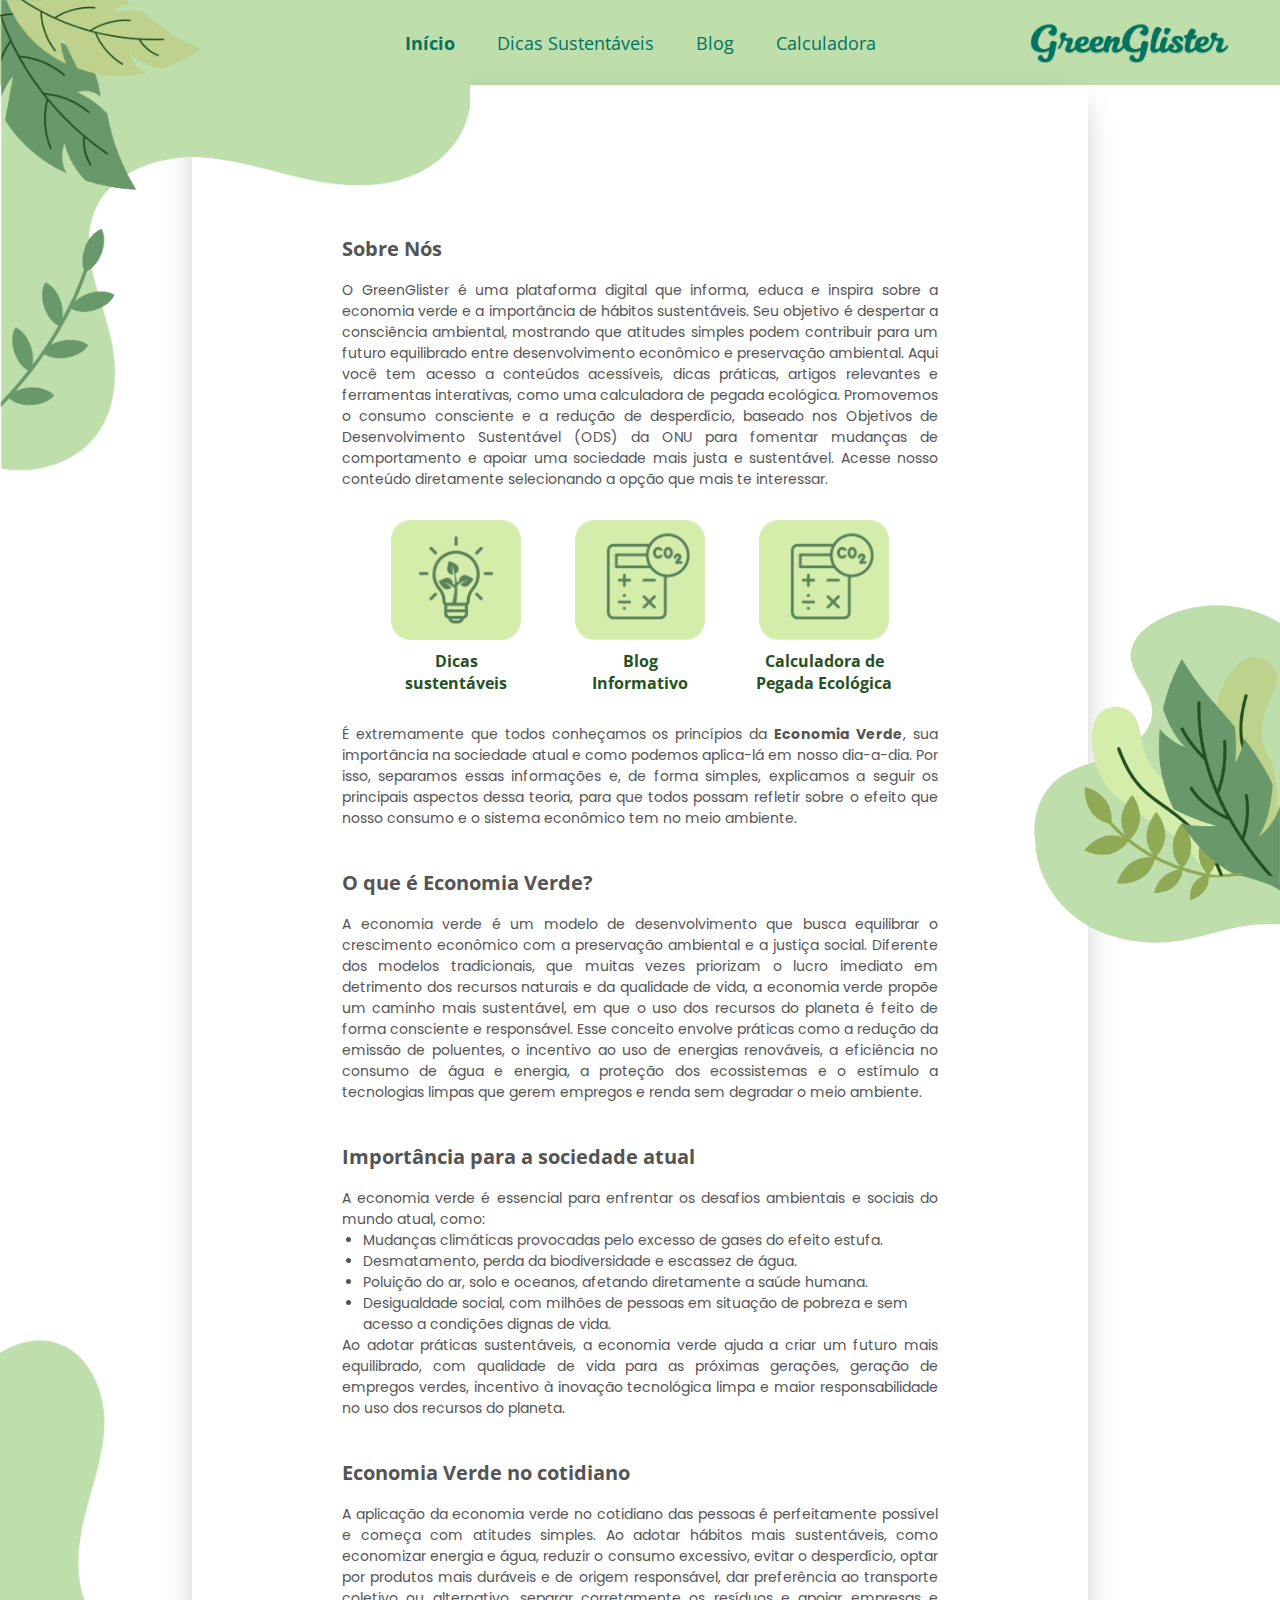
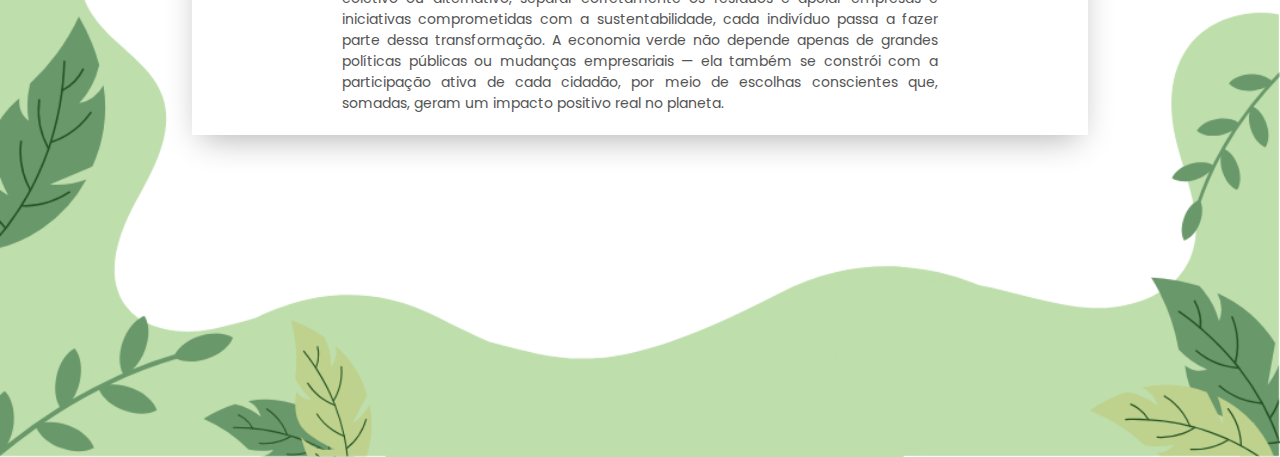
<file: index.html>
<!DOCTYPE html>
<html lang="pt-br">

<head>
    <meta charset="UTF-8">
    <meta name="viewport" content="width=device-width, initial-scale=1.0">
    <title>GreenGlister</title>
    <link rel="shortcut icon" href="favicon.ico" type="image/x-icon"> <!-- Favicon -->
    <link rel="stylesheet" href="reset.css">
    <link rel="stylesheet" href="header.css">
    <link rel="stylesheet" href="style.css">
</head>

<body>
    <img src="imgs/onda-sup.png" class="onda-sup">
    <header>
        <nav>
            <a href="" class="atual">Início</a>
            <a href="" class="link-nav">Dicas Sustentáveis</a>
            <a href="" class="link-nav">Blog</a>
            <a href="" class="link-nav">Calculadora</a>
        </nav>
        <img src="imgs/logo.png" alt="logo" class="logo"> <!--Logo-->
    </header>

    <main>
        <section class="sobre-nos">
            <h1>Sobre Nós</h1>
            <br>
            <p>O GreenGlister é uma plataforma digital que informa, educa e inspira sobre a economia verde e a
                importância de hábitos sustentáveis. Seu objetivo é despertar a consciência ambiental, mostrando que
                atitudes simples podem contribuir para um futuro equilibrado entre desenvolvimento econômico e
                preservação ambiental. Aqui você tem acesso a conteúdos acessíveis, dicas práticas, artigos relevantes e
                ferramentas interativas, como uma calculadora de pegada ecológica. Promovemos o consumo consciente e a
                redução de desperdício, baseado nos Objetivos de Desenvolvimento Sustentável (ODS) da ONU para fomentar
                mudanças de comportamento e apoiar uma sociedade mais justa e sustentável. Acesse nosso conteúdo
                diretamente selecionando a opção que mais te interessar.</p>

            <div class="container-img-texto">
                <a class="img-texto" href="">
                    <img src="imgs/dicas.png" alt="dicas" class="img-home">
                    <h2>Dicas <br>sustentáveis</h2>
                </a>
                <a class="img-texto" href="">
                    <img src="imgs/blog.png" alt="blog" class="img-home">
                    <h2>Blog <br>Informativo</h2>
                </a>
                <a class="img-texto" href="">
                    <img src="imgs/calc.png" alt="calculadora" class="img-home">
                    <h2>Calculadora de <br>Pegada Ecológica</h2>
                </a>
            </div>

            <p>É extremamente que todos conheçamos os princípios da <strong>Economia Verde</strong>, sua importância na
                sociedade atual e como podemos aplica-lá em nosso dia-a-dia. Por isso, separamos essas informações e, de
                forma simples, explicamos a seguir os principais aspectos dessa teoria, para que todos possam refletir
                sobre o efeito que nosso consumo e o sistema econômico tem no meio ambiente.</p>
        </section>

        <img src="imgs/onda-dir.png" class="onda-dir">

        <section>
            <h1>O que é Economia Verde?</h1>
            <br>
            <p>A economia verde é um modelo de desenvolvimento que busca equilibrar o crescimento econômico com a
                preservação ambiental e a justiça social. Diferente dos modelos tradicionais, que muitas vezes priorizam
                o lucro imediato em detrimento dos recursos naturais e da qualidade de vida, a economia verde propõe um
                caminho mais sustentável, em que o uso dos recursos do planeta é feito de forma consciente e
                responsável. Esse conceito envolve práticas como a redução da emissão de poluentes, o incentivo ao uso
                de energias renováveis, a eficiência no consumo de água e energia, a proteção dos ecossistemas e o
                estímulo a tecnologias limpas que gerem empregos e renda sem degradar o meio ambiente.</p>
        </section>

        <section>
            <h1>Importância para a sociedade atual</h1>
            <br>
            <p>A economia verde é essencial para enfrentar os desafios ambientais e sociais do mundo atual, como:</p>
            <ul>
                <li>Mudanças climáticas provocadas pelo excesso de gases do efeito estufa.</li>
                <li>Desmatamento, perda da biodiversidade e escassez de água.</li>
                <li>Poluição do ar, solo e oceanos, afetando diretamente a saúde humana.</li>
                <li>Desigualdade social, com milhões de pessoas em situação de pobreza e sem acesso a condições dignas
                    de vida.</li>
            </ul>
            <p>Ao adotar práticas sustentáveis, a economia verde ajuda a criar um futuro mais equilibrado, com qualidade
                de vida para as próximas gerações, geração de empregos verdes, incentivo à inovação tecnológica limpa e
                maior responsabilidade no uso dos recursos do planeta.</p>
        </section>

        <section>
            <h1>Economia Verde no cotidiano</h1>
            <br>
            <p>A aplicação da economia verde no cotidiano das pessoas é perfeitamente possível e começa com atitudes
                simples. Ao adotar hábitos mais sustentáveis, como economizar energia e água, reduzir o consumo
                excessivo, evitar o desperdício, optar por produtos mais duráveis e de origem responsável, dar
                preferência ao transporte coletivo ou alternativo, separar corretamente os resíduos e apoiar empresas e
                iniciativas comprometidas com a sustentabilidade, cada indivíduo passa a fazer parte dessa
                transformação. A economia verde não depende apenas de grandes políticas públicas ou mudanças
                empresariais — ela também se constrói com a participação ativa de cada cidadão, por meio de escolhas
                conscientes que, somadas, geram um impacto positivo real no planeta.</p>
        </section>
    </main>
    <img src="imgs/onda-inf.png" class="onda-inf">
</body>

</html>
</file>
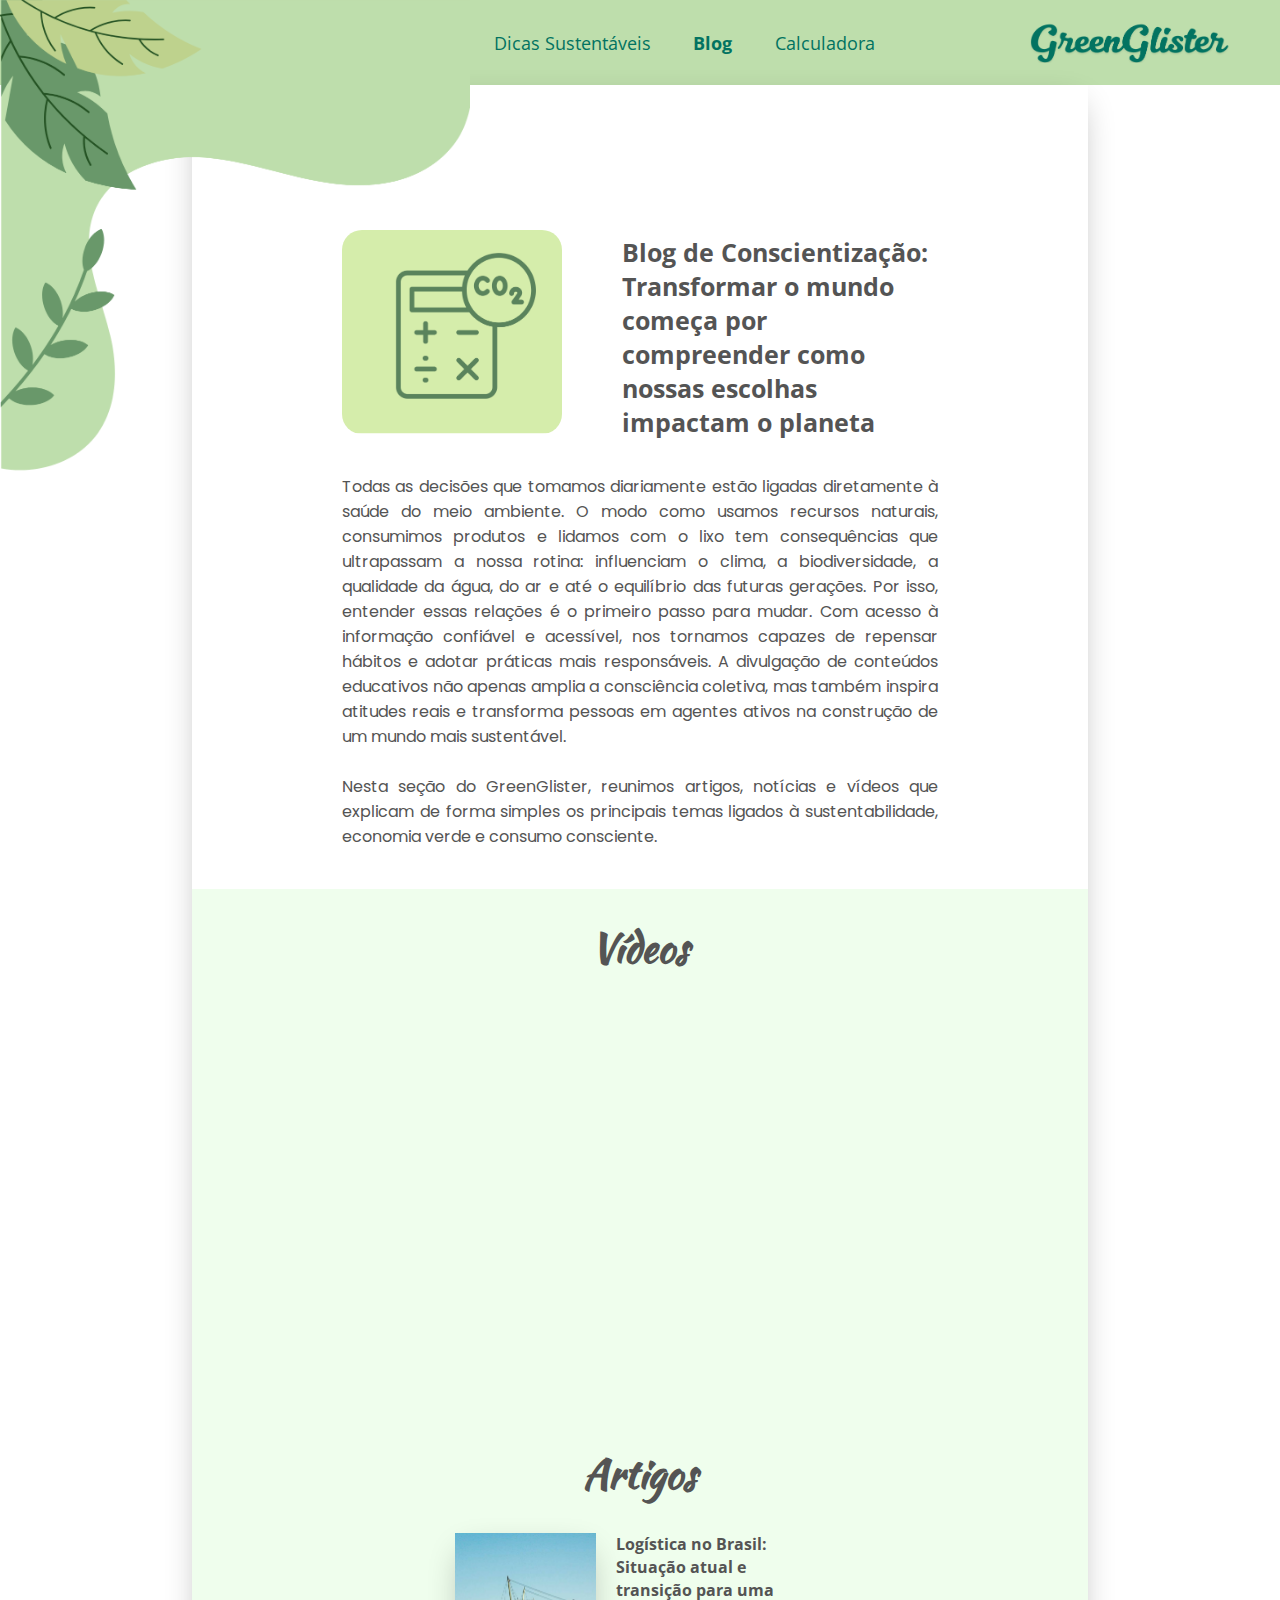
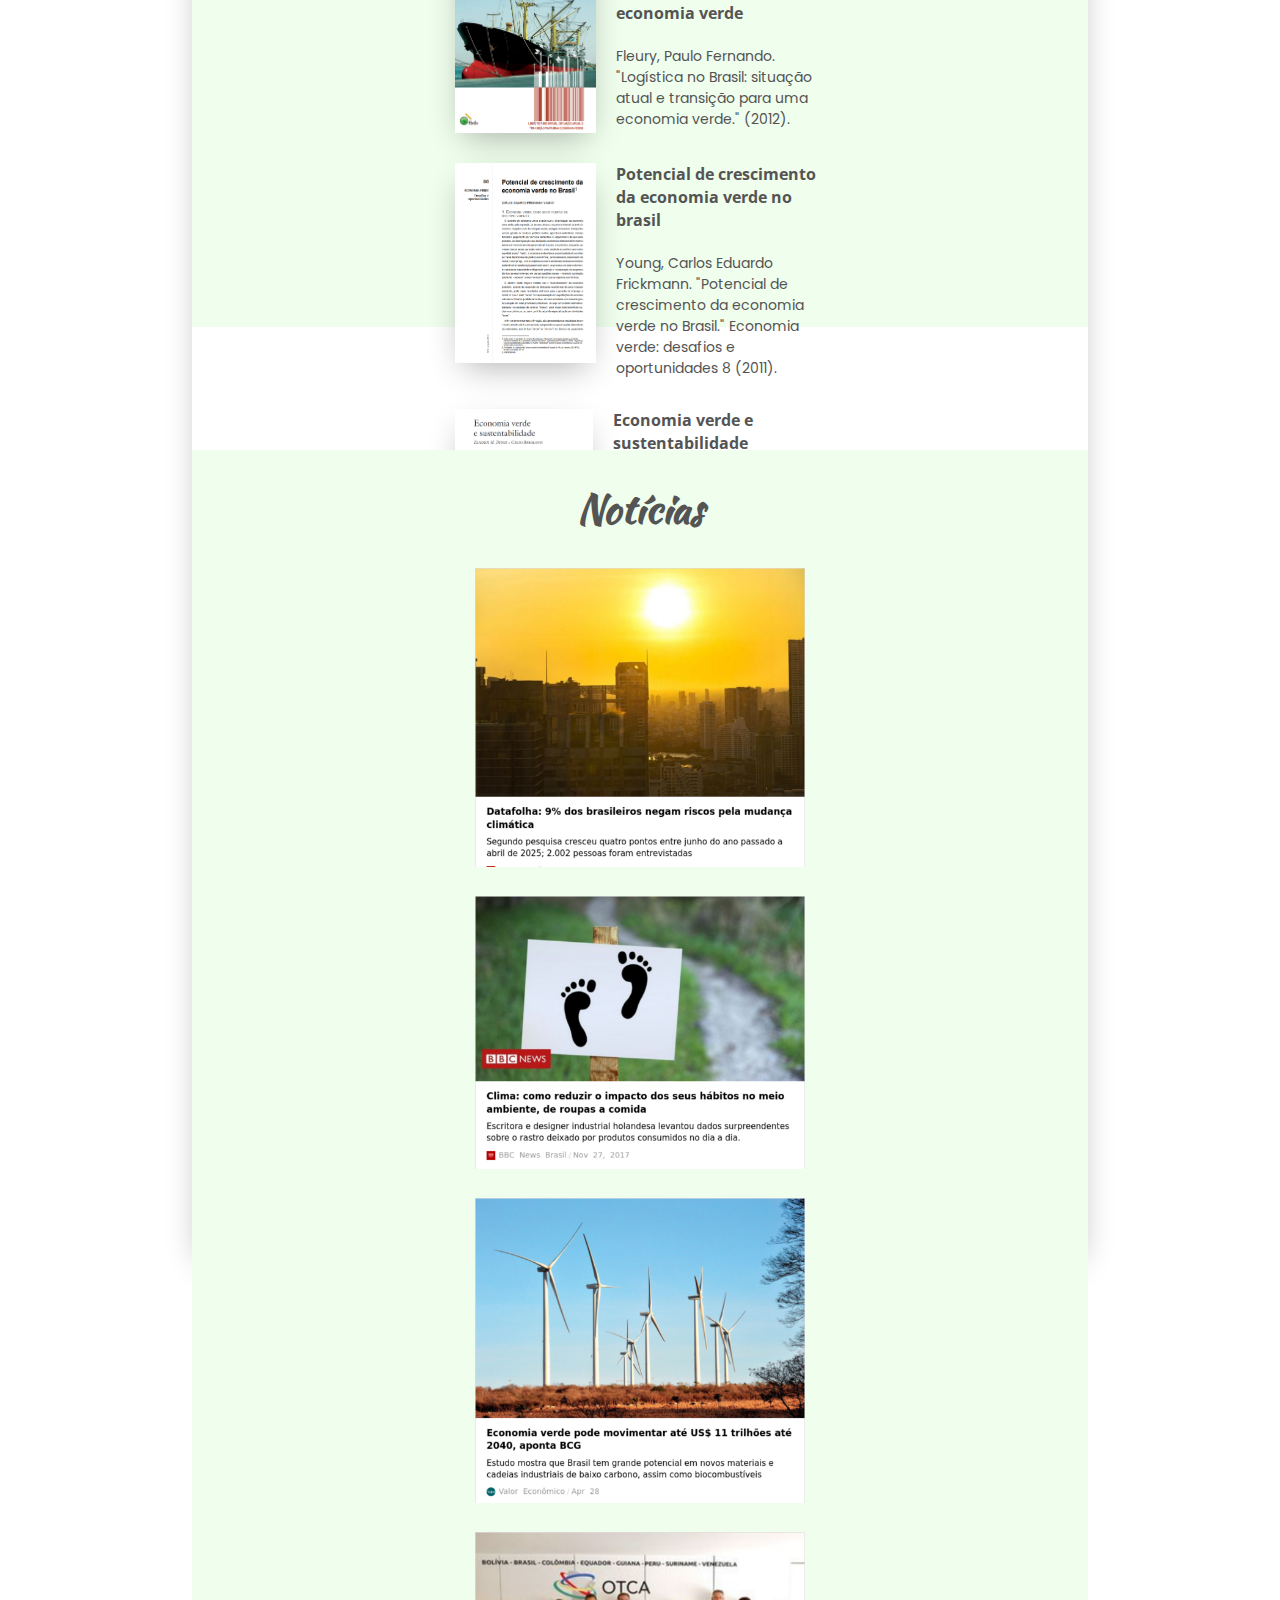
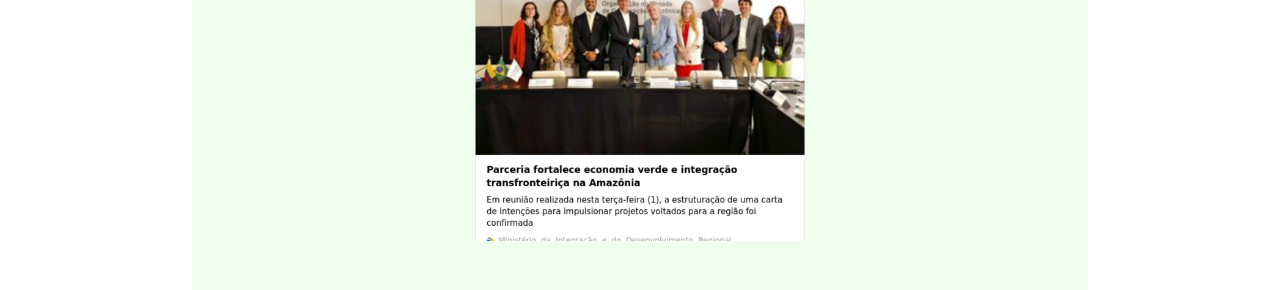
<file: blog.html>
<!DOCTYPE html>
<html lang="pt-br">

<head>
    <meta charset="UTF-8">
    <meta name="viewport" content="width=device-width, initial-scale=1.0">
    <title>GreenGlister</title>
    <link rel="shortcut icon" href="favicon.ico" type="image/x-icon"> <!-- Favicon -->
    <link rel="stylesheet" href="styles/reset.css">
    <link rel="stylesheet" href="styles/header.css">
    <link rel="stylesheet" href="styles/blog.css">
</head>

<body>
    <img src="imgs/onda-sup.png" class="onda-sup">
    <header>
        <nav>
            <a href="index.html" class="link-nav">Início</a>
            <a href="dicas.html" class="link-nav">Dicas Sustentáveis</a>
            <a href="" class="atual">Blog</a>
            <a href="calc.html" class="link-nav">Calculadora</a>
        </nav>
        <img src="imgs/logo.png" alt="logo" class="logo"> <!--Logo-->
    </header>

    <main>
        <section>
            <div class="img-texto">
                <img src="imgs/blog.png" alt="blog" class="img-blog">
                <h1>Blog de Conscientização: <br> Transformar o mundo começa por <br> compreender como nossas escolhas
                    <br> impactam o planeta
                </h1>
            </div>
            <p>Todas as decisões que tomamos diariamente estão ligadas diretamente à saúde do meio ambiente. O modo como
                usamos recursos naturais, consumimos produtos e lidamos com o lixo tem consequências que ultrapassam a
                nossa rotina: influenciam o clima, a biodiversidade, a qualidade da água, do ar e até o equilíbrio das
                futuras gerações. Por isso, entender essas relações é o primeiro passo para mudar. Com acesso à
                informação confiável e acessível, nos tornamos capazes de repensar hábitos e adotar práticas mais
                responsáveis. A divulgação de conteúdos educativos não apenas amplia a consciência coletiva, mas também
                inspira atitudes reais e transforma pessoas em agentes ativos na construção de um mundo mais
                sustentável. <br><br> Nesta seção do GreenGlister, reunimos artigos, notícias e vídeos que explicam de
                forma simples os principais temas ligados à sustentabilidade, economia verde e consumo consciente.</p>
        </section>

        <section class="videos section-conteudos">
            <h1 class="nome-section">Vídeos</h1>
            <div class="iframes">
                <iframe width="350" height="200" src="https://www.youtube.com/embed/vbUXxmnSmkM?si=6t-OHQ0BrgiGrTUK"
                    title="YouTube video player" frameborder="0"
                    allow="accelerometer; autoplay; clipboard-write; encrypted-media; gyroscope; picture-in-picture; web-share"
                    referrerpolicy="strict-origin-when-cross-origin" allowfullscreen></iframe>
                <iframe width="350" height="200" src="https://www.youtube.com/embed/EVb8xKCYgpo?si=tIlHKCIBme6gCoSg"
                    title="YouTube video player" frameborder="0"
                    allow="accelerometer; autoplay; clipboard-write; encrypted-media; gyroscope; picture-in-picture; web-share"
                    referrerpolicy="strict-origin-when-cross-origin" allowfullscreen></iframe>
                <iframe width="350" height="200" src="https://www.youtube.com/embed/I-OjNAM7_7I?si=VGNXJXkDFPw3YqIO"
                    title="YouTube video player" frameborder="0"
                    allow="accelerometer; autoplay; clipboard-write; encrypted-media; gyroscope; picture-in-picture; web-share"
                    referrerpolicy="strict-origin-when-cross-origin" allowfullscreen></iframe>
                <iframe width="350" height="200" src="https://www.youtube.com/embed/1EWgQj2uoNM?si=N2fFUgDdjddK-e0A"
                    title="YouTube video player" frameborder="0"
                    allow="accelerometer; autoplay; clipboard-write; encrypted-media; gyroscope; picture-in-picture; web-share"
                    referrerpolicy="strict-origin-when-cross-origin" allowfullscreen></iframe>
            </div>
        </section>

        <section class="section-artigos section-conteudos">
            <h1 class="nome-section">Artigos</h1>

            <div class="artigos-container">
                <div>
                    <a href="https://web.bndes.gov.br/bib/jspui/bitstream/1408/15441/1/Log%c3%adstica%20no%20Brasil_P_BD.pdf"
                        class="artigo" target="_blank">
                        <img src="imgs/artigo1.png" alt="artigo1" class="img-artigo">
                        <p><strong class="nome-artigo">Logística no Brasil: Situação atual e transição para uma economia
                                verde</strong> <br><br>
                            Fleury, Paulo Fernando. "Logística no Brasil: situação atual e transição para uma economia
                            verde." (2012).</p>
                    </a>
                </div>

                <div>
                    <a href="https://d1wqtxts1xzle7.cloudfront.net/30960765/Young_2011_Economia_Verde_politica_ambiental_08_portugues-libre.pdf?1392088846=&response-content-disposition=inline%3B+filename%3DPotencial_de_crescimento_da_economia_ver.pdf&Expires=1747263130&Signature=YIR2nldcgBiN77awXnrWGUe36YEX6ADsff6iUeUrSmefYdZwejT0MAgnGzr-Qa81mIutcAFI3RE0pu4OSFAxRPdudemIE1KySjMjj7TzYDHCJZODzXOB4xg16-fonBbbl7L2RD70h7jpM8YJnWjGJwDqjSaMXTpVnoJ99wO4nirV1kb0Mt8GNZ-rWlydqde9bUWnhN9~K6NNjJh5oOvxbveeL8K-H-VaNU3kf8DmJjgddjpUBuVekPIYMmn0~GJJWUoJfzvXTtoX4jVH1l7fX89A1W~N9dho0DuolksbGpFqDL-Ew27V5K8uw4mZ5vcrWMBfDx5ul0G~qOgMxb0tUw__&Key-Pair-Id=APKAJLOHF5GGSLRBV4ZA"
                        class="artigo" target="_blank">
                        <img src="imgs/artigo2.png" alt="artigo2" class="img-artigo">
                        <p><strong class="nome-artigo">Potencial de crescimento da economia verde no brasil</strong>
                            <br><br>
                            Young, Carlos Eduardo Frickmann. "Potencial de crescimento da economia verde no Brasil."
                            Economia verde: desafios e oportunidades 8 (2011).</p>
                    </a>
                </div>

                <div>
                    <a href="https://www.scielo.br/j/ea/a/XhRBBkxrK8qcBXDxczvHY9f/?format=pdf&lang=pt"
                        class="artigo" target="_blank">
                        <img src="imgs/artigo3.png" alt="artigo3" class="img-artigo">
                        <p><strong class="nome-artigo">Economia verde e sustentabilidade</strong> <br><br>
                            DINIZ, Eliezer M.; BERMANN, Celio. Economia verde e sustentabilidade. Estudos avançados, v.26, p. 323-330 (2012). </p>
                    </a>
                </div>

                <div>
                    <a href="http://www.ensinosuperior.sed.sc.gov.br/wp-content/uploads/2014/04/DANISE-GUIMARAES-DA-SILVA.pdf"
                        class="artigo" target="_blank">
                        <img src="imgs/artigo4.png" alt="artigo4" class="img-artigo">
                        <p><strong class="nome-artigo">A importância da educação ambiental para a sustentabilidade</strong> <br><br> DA SILVA, D. A importância da educação ambiental para a sustentabilidade. Monografia. Faculdade estadual de educação, ciências e letras de Paranavaí, Brasil. (2012). </p>
                    </a>
                </div>
            </div>
        </section>

        <section class="section-noticias section-conteudos">
            <h1 class="nome-section">Notícias</h1>
            <div class="noticias-container">
                <div class="noticia">
                    <a href="https://www.bbc.com/portuguese/geral-42005695" target="_blank"><img src="imgs/noticias/n2.png" alt="noticia2" class="img-noticia"></a>
                </div>

                <div class="noticia">
                    <a href="https://www.bbc.com/portuguese/geral-42005695" target="_blank"><img src="imgs/noticias/n1.png" alt="noticia1" class="img-noticia"></a>
                </div>

                <div class="noticia">
                    <a href="https://www.bbc.com/portuguese/geral-42005695" target="_blank"><img src="imgs/noticias/n3.png" alt="noticia3" class="img-noticia"></a>
                </div>

                <div class="noticia">
                    <a href="https://www.bbc.com/portuguese/geral-42005695" target="_blank"><img src="imgs/noticias/n4.png" alt="noticia4" class="img-noticia"></a>
                </div>
            </div>
        </section>

    </main>
    <!--<img src="imgs/onda-inf.png" class="onda-inf">-->
</body>

</html>
</file>
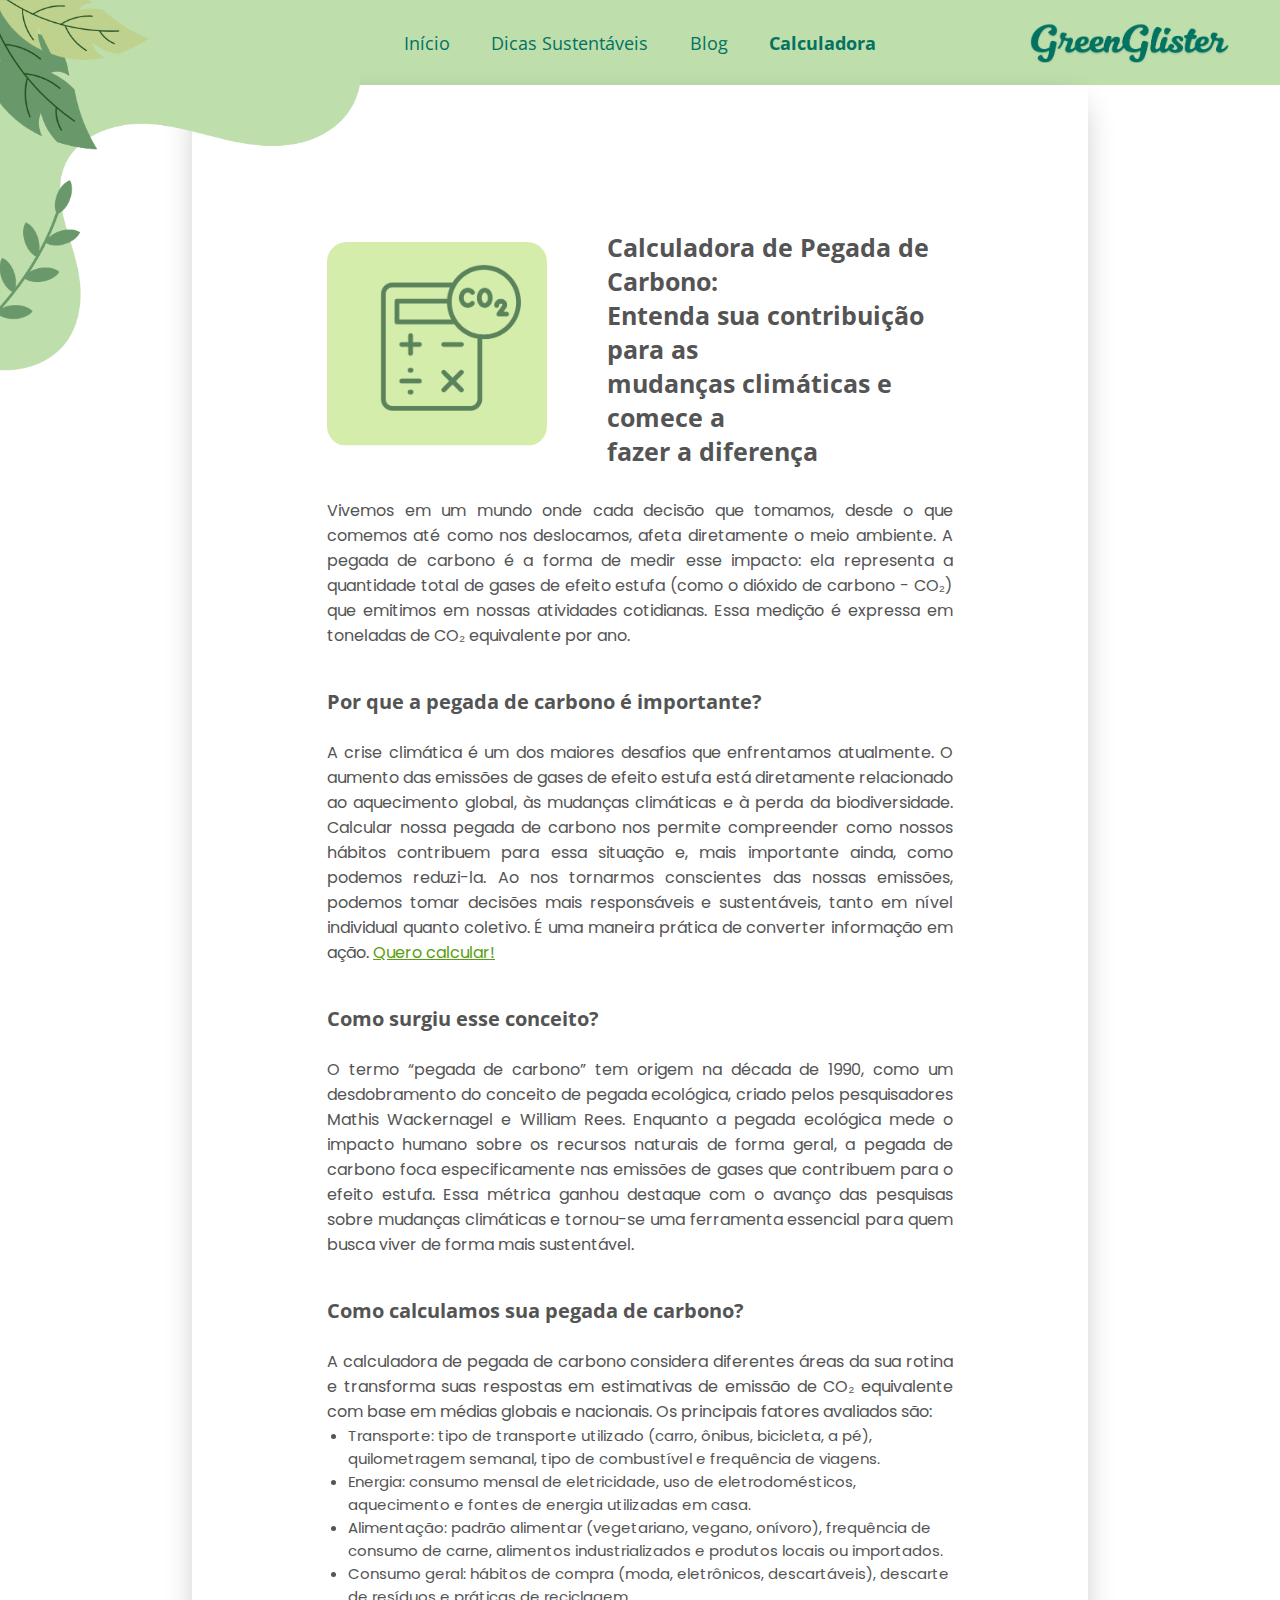
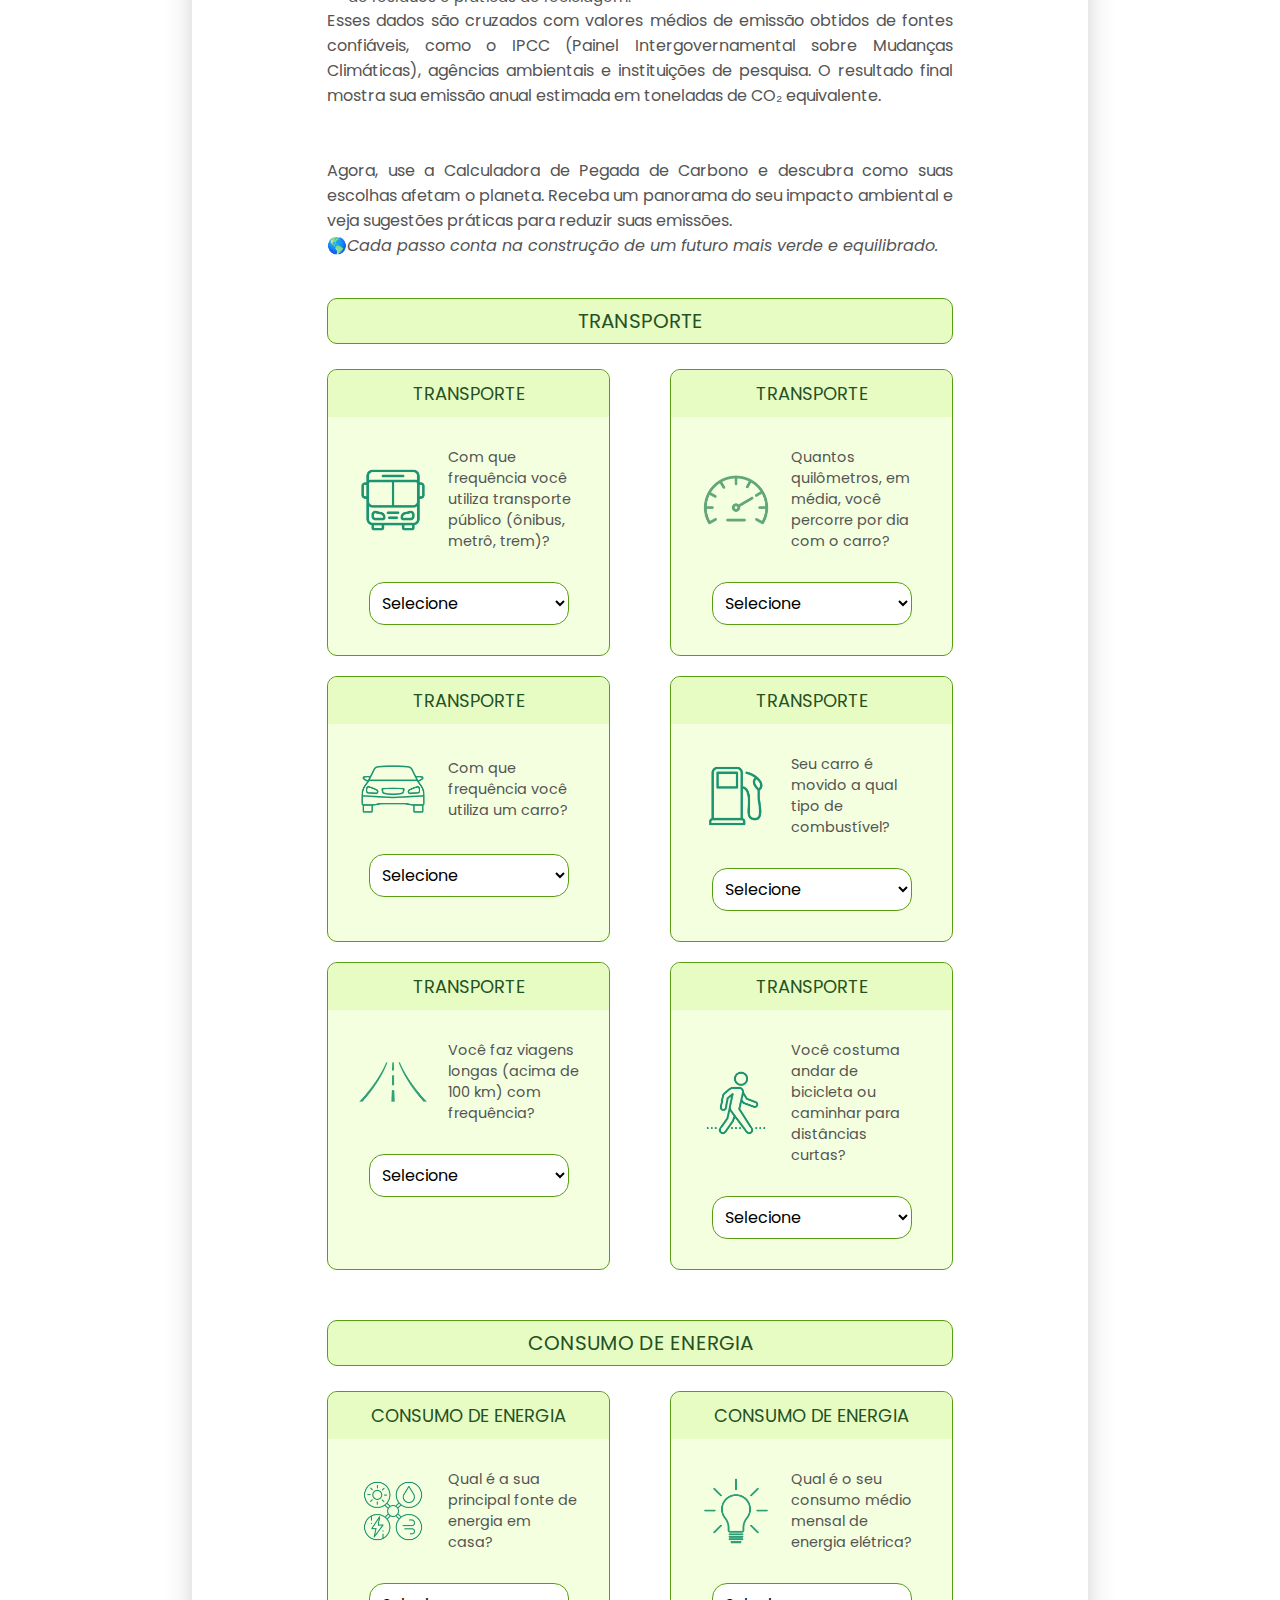
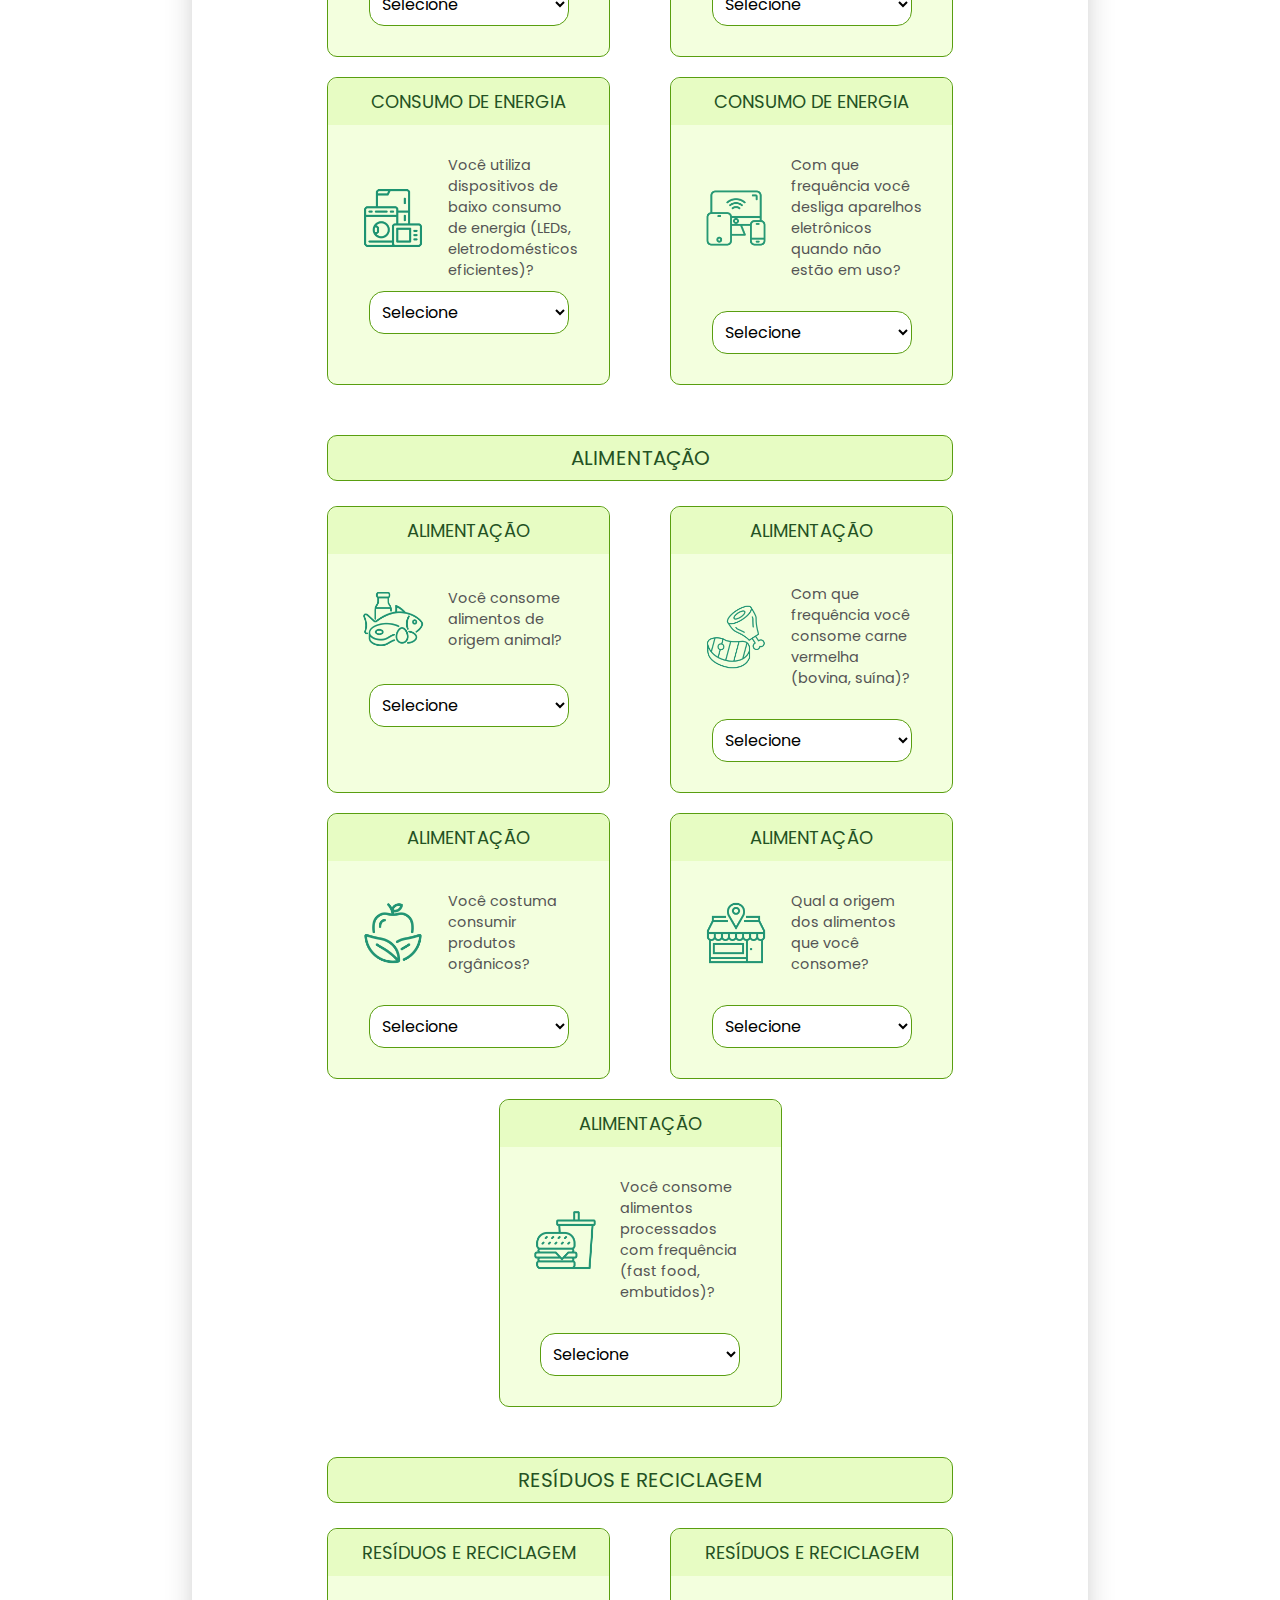
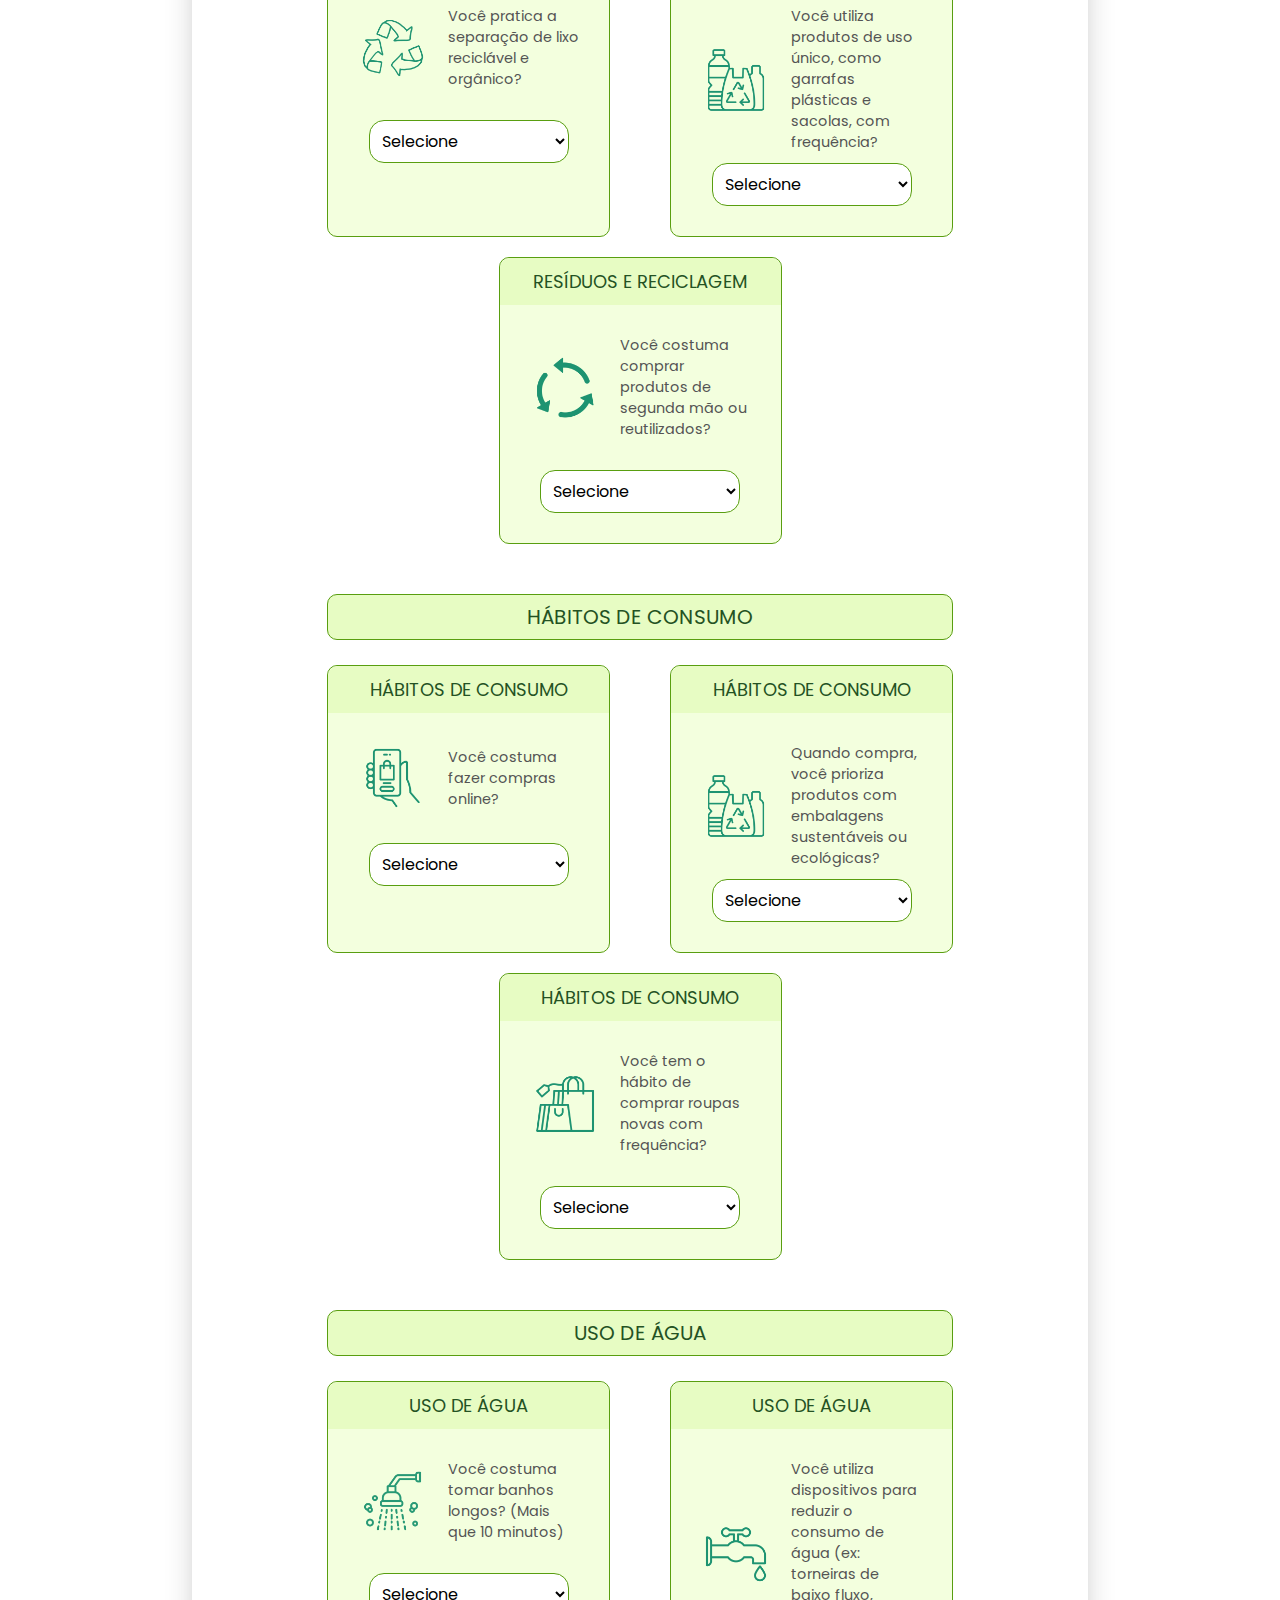
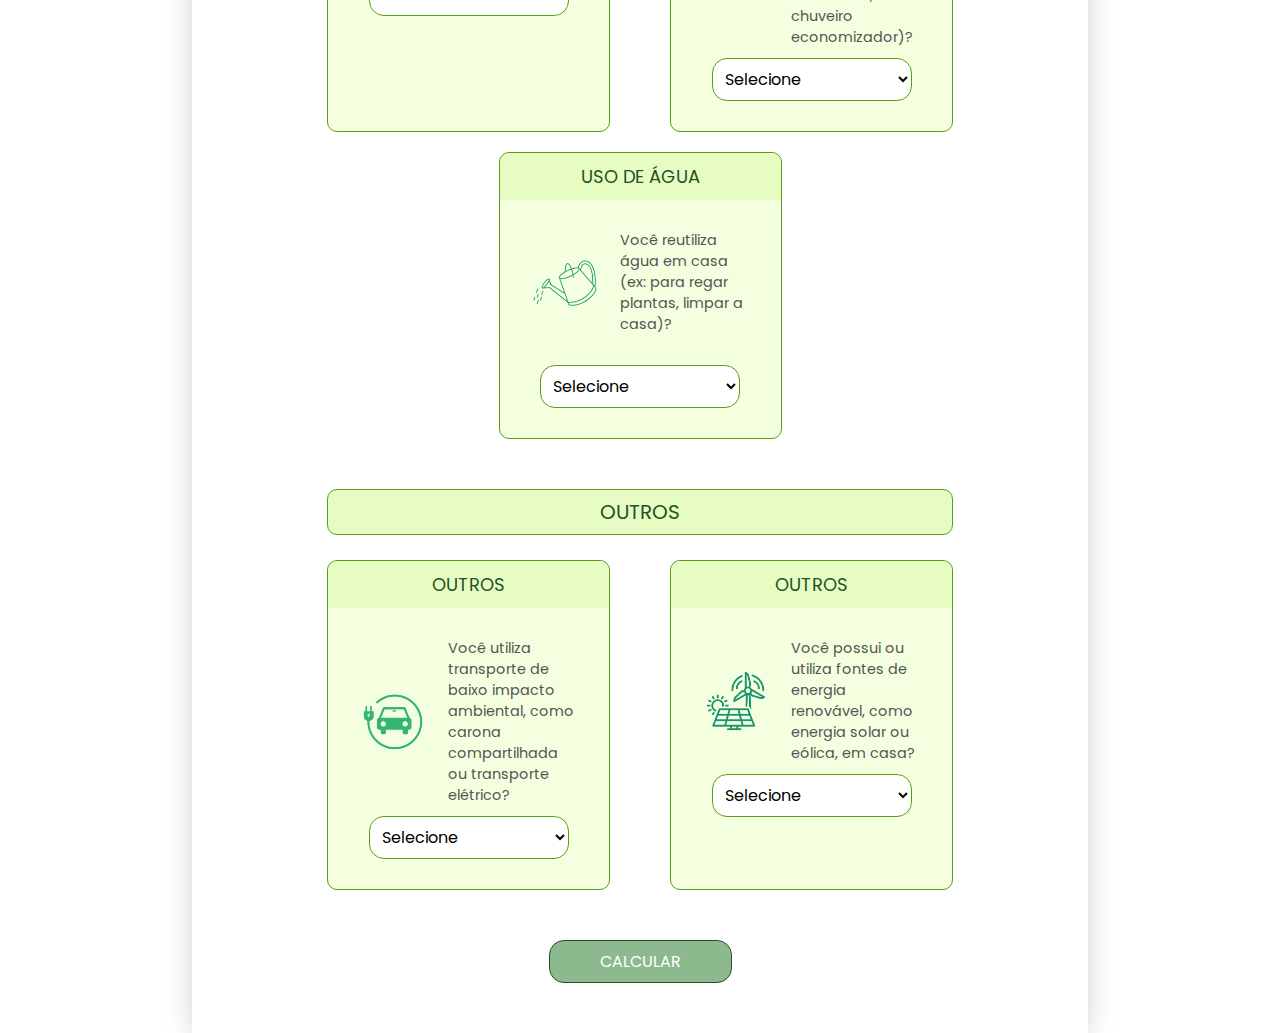
<file: calc.html>
<!DOCTYPE html>
<html lang="pt-br">

<head>
    <meta charset="UTF-8">
    <meta name="viewport" content="width=device-width, initial-scale=1.0">
    <title>GreenGlister</title>
    <link rel="shortcut icon" href="imgs/favicon.png" type="image/x-icon">
    <link rel="stylesheet" href="styles/reset.css">
    <link rel="stylesheet" href="styles/header.css">
    <link rel="stylesheet" href="styles/calc.css">
</head>

<body>
    <img src="imgs/onda-sup.png" class="onda-sup">
    <header>
        <nav>
            <a href="index.html" class="link-nav">Início</a>
            <a href="dicas.html" class="link-nav">Dicas Sustentáveis</a>
            <a href="blog.html" class="link-nav">Blog</a>
            <a href="" class="atual">Calculadora</a>
        </nav>
        <img src="imgs/logo.png" alt="logo" class="logo"> <!--Logo-->
    </header>

    <main>
        <section>
            <div class="img-texto">
                <img src="imgs/calc.png" alt="Calculadora" class="img-calc">
                <h1>Calculadora de Pegada de Carbono: <br> Entenda sua contribuição para as <br> mudanças climáticas e
                    comece a <br> fazer a diferença
                </h1>
            </div>
            <p>Vivemos em um mundo onde cada decisão que tomamos, desde o que comemos até como nos deslocamos, afeta
                diretamente o meio ambiente. A pegada de carbono é a forma de medir esse impacto: ela representa a
                quantidade total de gases de efeito estufa (como o dióxido de carbono - CO₂) que emitimos em nossas
                atividades cotidianas. Essa medição é expressa em toneladas de CO₂ equivalente por ano.</p>
        </section>

        <section>
            <h1>Por que a pegada de carbono é importante?</h1>
            <br>
            <p>A crise climática é um dos maiores desafios que enfrentamos atualmente. O aumento das emissões de gases
                de efeito estufa está diretamente relacionado ao aquecimento global, às mudanças climáticas e à perda da
                biodiversidade. Calcular nossa pegada de carbono nos permite compreender como nossos hábitos contribuem
                para essa situação e, mais importante ainda, como podemos reduzi-la. Ao nos tornarmos conscientes das
                nossas emissões, podemos tomar decisões mais responsáveis e sustentáveis, tanto em nível individual
                quanto coletivo. É uma maneira prática de converter informação em ação.
                <a href="#calc" style="color: #599e10; text-decoration: underline;">Quero calcular!</a>
            </p>
        </section>

        <section>
            <h1>Como surgiu esse conceito?</h1>
            <br>
            <p>O termo “pegada de carbono” tem origem na década de 1990, como um desdobramento do conceito de pegada
                ecológica, criado pelos pesquisadores Mathis Wackernagel e William Rees. Enquanto a pegada ecológica
                mede o impacto humano sobre os recursos naturais de forma geral, a pegada de carbono foca
                especificamente nas emissões de gases que contribuem para o efeito estufa. Essa métrica ganhou destaque
                com o avanço das pesquisas sobre mudanças climáticas e tornou-se uma ferramenta essencial para quem
                busca viver de forma mais sustentável.</p>
        </section>

        <section id="calc">
            <h1>Como calculamos sua pegada de carbono?</h1>
            <br>
            <p>A calculadora de pegada de carbono considera diferentes áreas da sua rotina e transforma suas respostas
                em estimativas de emissão de CO₂ equivalente com base em médias globais e nacionais. Os principais
                fatores avaliados são:</p>
            <ul>
                <li>Transporte: tipo de transporte utilizado (carro, ônibus, bicicleta, a pé), quilometragem semanal,
                    tipo de combustível e frequência de viagens.</li>
                <li>Energia: consumo mensal de eletricidade, uso de eletrodomésticos, aquecimento e fontes de energia
                    utilizadas em casa.</li>
                <li>Alimentação: padrão alimentar (vegetariano, vegano, onívoro), frequência de consumo de carne,
                    alimentos industrializados e produtos locais ou importados.</li>
                <li>Consumo geral: hábitos de compra (moda, eletrônicos, descartáveis), descarte de resíduos e práticas
                    de reciclagem.</li>
            </ul>
            <p>Esses dados são cruzados com valores médios de emissão obtidos de fontes confiáveis, como o IPCC (Painel
                Intergovernamental sobre Mudanças Climáticas), agências ambientais e instituições de pesquisa. O
                resultado final mostra sua emissão anual estimada em toneladas de CO₂ equivalente.</p>

            <br><br>

            <p>Agora, use a Calculadora de Pegada de Carbono e descubra como suas escolhas afetam o planeta. Receba um
                panorama do seu impacto ambiental e veja sugestões práticas para reduzir suas emissões. <br>
                🌎<em>Cada passo conta na construção de um futuro mais verde e equilibrado.</em></p>
        </section>

        <section>
            <h2 class="nome-secao">TRANSPORTE</h2>
            <div class="container-calc">
                <div class="card-calc">
                    <h3 class="nome-card">TRANSPORTE</h3>
                    <div class="icon-texto">
                        <img src="imgs/icons-calc/transporte/onibus.png" alt="onibus">
                        <p>Com que frequência você utiliza transporte público (ônibus, metrô, trem)?</p>
                    </div>
                    <select class="select-pontuacao">
                        <option value="" selected hidden>Selecione</option>
                        <option value="0">Diariamente</option>
                        <option value="1">Algumas vezes</option>
                        <option value="2">Raramente/Nunca</option>
                    </select>
                </div>

                <div class="card-calc">
                    <h3 class="nome-card">TRANSPORTE</h3>
                    <div class="icon-texto">
                        <img src="imgs/icons-calc/transporte/km.png" alt="km">
                        <p>Quantos quilômetros, em média, você percorre por dia com o carro?</p>
                    </div>
                    <select class="select-pontuacao">
                        <option value="" selected hidden>Selecione</option>
                        <option value="0"> &#8249; 10km</option>
                        <option value="1">10-30 km</option>
                        <option value="2">30+ km</option>
                    </select>
                </div>

                <div class="card-calc">
                    <h3 class="nome-card">TRANSPORTE</h3>
                    <div class="icon-texto">
                        <img src="imgs/icons-calc/transporte/carro.png" alt="carro">
                        <p>Com que frequência você utiliza um carro?</p>
                    </div>
                    <select class="select-pontuacao">
                        <option value="" selected hidden>Selecione</option>
                        <option value="0">Nunca</option>
                        <option value="1">Raramente</option>
                        <option value="2">Diariamente</option>
                    </select>
                </div>

                <div class="card-calc">
                    <h3 class="nome-card">TRANSPORTE</h3>
                    <div class="icon-texto">
                        <img src="imgs/icons-calc/transporte/gasolina.png" alt="gasolina.png">
                        <p>Seu carro é movido a qual tipo de combustível?</p>
                    </div>
                    <select class="select-pontuacao">
                        <option value="" selected hidden>Selecione</option>
                        <option value="0">Elétrico</option>
                        <option value="1">Híbrido</option>
                        <option value="2">Gasolina/Diesel</option>
                        <option value="1">Etanol/GNV</option>
                    </select>
                </div>

                <div class="card-calc">
                    <h3 class="nome-card">TRANSPORTE</h3>
                    <div class="icon-texto">
                        <img src="imgs/icons-calc/transporte/rua.png" alt="rua">
                        <p>Você faz viagens longas (acima de 100 km) com frequência?</p>
                    </div>
                    <select class="select-pontuacao">
                        <option value="" selected hidden>Selecione</option>
                        <option value="0">Nunca</option>
                        <option value="1">Raramente</option>
                        <option value="2">Frequentemente</option>
                    </select>
                </div>

                <div class="card-calc">
                    <h3 class="nome-card">TRANSPORTE</h3>
                    <div class="icon-texto">
                        <img src="imgs/icons-calc/transporte/andar.png" alt="andar.png">
                        <p>Você costuma andar de bicicleta ou caminhar para distâncias curtas?</p>
                    </div>
                    <select class="select-pontuacao">
                        <option value="" selected hidden>Selecione</option>
                        <option value="0">Sempre</option>
                        <option value="1">Às vezes</option>
                        <option value="2">Raramente/Nunca</option>
                    </select>
                </div>
            </div>

            <h2 class="nome-secao">CONSUMO DE ENERGIA</h2>
            <div class="container-calc">
                <div class="card-calc">
                    <h3 class="nome-card">CONSUMO DE ENERGIA</h3>
                    <div class="icon-texto">
                        <img src="imgs/icons-calc/energia/fontes.png" alt="fontes de energia">
                        <p>Qual é a sua principal fonte de energia em casa?</p>
                    </div>
                    <select class="select-pontuacao">
                        <option value="" selected hidden>Selecione</option>
                        <option value="0">Solar/Eólica</option>
                        <option value="1">Elétrica</option>
                        <option value="2">Gás</option>
                    </select>
                </div>

                <div class="card-calc">
                    <h3 class="nome-card">CONSUMO DE ENERGIA</h3>
                    <div class="icon-texto">
                        <img src="imgs/icons-calc/energia/luz.png" alt="lampada">
                        <p>Qual é o seu consumo médio mensal de energia elétrica?</p>
                    </div>
                    <select class="select-pontuacao">
                        <option value="" selected hidden>Selecione</option>
                        <option value="0">&#8249; 100 kWh</option>
                        <option value="1">100-200 kWh</option>
                        <option value="2">200+ kWh</option>
                    </select>
                </div>

                <div class="card-calc">
                    <h3 class="nome-card">CONSUMO DE ENERGIA</h3>
                    <div class="icon-texto subir">
                        <img src="imgs/icons-calc/energia/eletrodomesticos.png" alt="eletrodomesticos">
                        <p>Você utiliza dispositivos de baixo consumo de energia (LEDs, eletrodomésticos eficientes)?
                        </p>
                    </div>
                    <select class="select-pontuacao">
                        <option value="" selected hidden>Selecione</option>
                        <option value="0">Sim</option>
                        <option value="1">Alguns</option>
                        <option value="2">Não</option>
                    </select>
                </div>

                <div class="card-calc">
                    <h3 class="nome-card">CONSUMO DE ENERGIA</h3>
                    <div class="icon-texto">
                        <img src="imgs/icons-calc/energia/eletronicos.png" alt="eletronicos">
                        <p>Com que frequência você desliga aparelhos eletrônicos quando não estão em uso?</p>
                    </div>
                    <select class="select-pontuacao">
                        <option value="" selected hidden>Selecione</option>
                        <option value="0">Sempre</option>
                        <option value="1">Às vezes</option>
                        <option value="2">Raramente/Nunca</option>
                    </select>
                </div>
            </div>

            <h2 class="nome-secao">ALIMENTAÇÃO</h2>
            <div class="container-calc">
                <div class="card-calc">
                    <h3 class="nome-card">ALIMENTAÇÃO</h3>
                    <div class="icon-texto">
                        <img src="imgs/icons-calc/comida/comida-animal.png" alt="comida de origem animal">
                        <p>Você consome alimentos de origem animal?</p>
                    </div>
                    <select class="select-pontuacao">
                        <option value="" selected hidden>Selecione</option>
                        <option value="0">Nunca</option>
                        <option value="1">Raramente</option>
                        <option value="2">Sempre</option>
                    </select>
                </div>

                <div class="card-calc">
                    <h3 class="nome-card">ALIMENTAÇÃO</h3>
                    <div class="icon-texto">
                        <img src="imgs/icons-calc/comida/carne.png" alt="carne vermelha">
                        <p>Com que frequência você consome carne vermelha (bovina, suína)?</p>
                    </div>
                    <select class="select-pontuacao">
                        <option value="" selected hidden>Selecione</option>
                        <option value="0">Nunca</option>
                        <option value="1">Raramente</option>
                        <option value="2">Sempre</option>
                    </select>
                </div>

                <div class="card-calc">
                    <h3 class="nome-card">ALIMENTAÇÃO</h3>
                    <div class="icon-texto">
                        <img src="imgs/icons-calc/comida/organico.png" alt="maçã">
                        <p>Você costuma consumir produtos orgânicos?</p>
                    </div>
                    <select class="select-pontuacao">
                        <option value="" selected hidden>Selecione</option>
                        <option value="0">Sempre</option>
                        <option value="1">Às vezes</option>
                        <option value="2">Nunca</option>
                    </select>
                </div>

                <div class="card-calc">
                    <h3 class="nome-card">ALIMENTAÇÃO</h3>
                    <div class="icon-texto">
                        <img src="imgs/icons-calc/comida/mercado.png" alt="mercado">
                        <p>Qual a origem dos alimentos que você consome?</p>
                    </div>
                    <select class="select-pontuacao">
                        <option value="" selected hidden>Selecione</option>
                        <option value="0">Local</option>
                        <option value="1">Nacional</option>
                        <option value="2">Internacional</option>
                    </select>
                </div>

                <div class="card-calc centro">
                    <h3 class="nome-card">ALIMENTAÇÃO</h3>
                    <div class="icon-texto">
                        <img src="imgs/icons-calc/comida/fast-food.png" alt="fast-food">
                        <p>Você consome alimentos processados com frequência (fast food, embutidos)?</p>
                    </div>
                    <select class="select-pontuacao">
                        <option value="" selected hidden>Selecione</option>
                        <option value="0">Nunca</option>
                        <option value="1">Raramente</option>
                        <option value="2">Frequentemente</option>
                    </select>
                </div>
            </div>

            <h2 class="nome-secao">RESÍDUOS E RECICLAGEM</h2>
            <div class="container-calc">
                <div class="card-calc">
                    <h3 class="nome-card">RESÍDUOS E RECICLAGEM</h3>
                    <div class="icon-texto">
                        <img src="imgs/icons-calc/reciclagem/reciclagem-lixo.png" alt="separar lixo">
                        <p>Você pratica a separação de lixo reciclável e orgânico?</p>
                    </div>
                    <select class="select-pontuacao">
                        <option value="" selected hidden>Selecione</option>
                        <option value="0">Sempre</option>
                        <option value="1">Às vezes</option>
                        <option value="2">Nunca</option>
                    </select>
                </div>

                <div class="card-calc">
                    <h3 class="nome-card">RESÍDUOS E RECICLAGEM</h3>
                    <div class="icon-texto subir">
                        <img src="imgs/icons-calc/reciclagem/plastico.png" alt="plásticos">
                        <p>Você utiliza produtos de uso único, como garrafas plásticas e sacolas, com frequência?</p>
                    </div>
                    <select class="select-pontuacao">
                        <option value="" selected hidden>Selecione</option>
                        <option value="0">Nunca</option>
                        <option value="1">Às vezes</option>
                        <option value="2">Sempre</option>
                    </select>
                </div>

                <div class="card-calc">
                    <h3 class="nome-card">RESÍDUOS E RECICLAGEM</h3>
                    <div class="icon-texto">
                        <img src="imgs/icons-calc/reciclagem/reutilizar.png" alt="reutilizar">
                        <p>Você costuma comprar produtos de segunda mão ou reutilizados?</p>
                    </div>
                    <select class="select-pontuacao">
                        <option value="" selected hidden>Selecione</option>
                        <option value="0">Sempre</option>
                        <option value="1">Às vezes</option>
                        <option value="2">Nunca</option>
                    </select>
                </div>
            </div>

            <h2 class="nome-secao">HÁBITOS DE CONSUMO</h2>
            <div class="container-calc">
                <div class="card-calc">
                    <h3 class="nome-card">HÁBITOS DE CONSUMO</h3>
                    <div class="icon-texto">
                        <img src="imgs/icons-calc/consumo/compra-online.png" alt="compra online">
                        <p>Você costuma fazer compras online?</p>
                    </div>
                    <select class="select-pontuacao">
                        <option value="" selected hidden>Selecione</option>
                        <option value="0">Nunca</option>
                        <option value="1">Às vezes</option>
                        <option value="2">Frequentemente</option>
                    </select>
                </div>

                <div class="card-calc">
                    <h3 class="nome-card">HÁBITOS DE CONSUMO</h3>
                    <div class="icon-texto subir">
                        <img src="imgs/icons-calc/reciclagem/plastico.png" alt="plásticos">
                        <p>Quando compra, você prioriza produtos com embalagens sustentáveis ou ecológicas?</p>
                    </div>
                    <select class="select-pontuacao">
                        <option value="" selected hidden>Selecione</option>
                        <option value="0">Nunca</option>
                        <option value="1">Raramente</option>
                        <option value="2">Frequentemente</option>
                    </select>
                </div>

                <div class="card-calc">
                    <h3 class="nome-card">HÁBITOS DE CONSUMO</h3>
                    <div class="icon-texto">
                        <img src="imgs/icons-calc/consumo/roupa.png" alt="roupas">
                        <p>Você tem o hábito de comprar roupas novas com frequência?</p>
                    </div>
                    <select class="select-pontuacao">
                        <option value="" selected hidden>Selecione</option>
                        <option value="0">Nunca</option>
                        <option value="1">Raramente</option>
                        <option value="2">Frequentemente</option>
                    </select>
                </div>
            </div>

            <h2 class="nome-secao">USO DE ÁGUA</h2>
            <div class="container-calc">
                <div class="card-calc">
                    <h3 class="nome-card">USO DE ÁGUA</h3>
                    <div class="icon-texto">
                        <img src="imgs/icons-calc/agua/banho.png" alt="banho longo">
                        <p>Você costuma tomar banhos longos? (Mais que 10 minutos)</p>
                    </div>
                    <select class="select-pontuacao">
                        <option value="" selected hidden>Selecione</option>
                        <option value="0">Nunca</option>
                        <option value="1">Às vezes</option>
                        <option value="2">Frequentemente</option>
                    </select>
                </div>

                <div class="card-calc">
                    <h3 class="nome-card">USO DE ÁGUA</h3>
                    <div class="icon-texto subir">
                        <img src="imgs/icons-calc/agua/torneira.png" alt="torneira">
                        <p>Você utiliza dispositivos para reduzir o consumo de água (ex: torneiras de baixo fluxo,
                            chuveiro economizador)?</p>
                    </div>
                    <select class="select-pontuacao">
                        <option value="" selected hidden>Selecione</option>
                        <option value="0">Sempre</option>
                        <option value="1">Às vezes</option>
                        <option value="2">Nunca</option>
                    </select>
                </div>

                <div class="card-calc">
                    <h3 class="nome-card">USO DE ÁGUA</h3>
                    <div class="icon-texto">
                        <img src="imgs/icons-calc/agua/regador.png" alt="regador">
                        <p>Você reutiliza água em casa (ex: para regar plantas, limpar a casa)?</p>
                    </div>
                    <select class="select-pontuacao">
                        <option value="" selected hidden>Selecione</option>
                        <option value="0">Sempre</option>
                        <option value="1">Às vezes</option>
                        <option value="2">Nunca</option>
                    </select>
                </div>
            </div>

            <h2 class="nome-secao">OUTROS</h2>
            <div class="container-calc">
                <div class="card-calc">
                    <h3 class="nome-card">OUTROS</h3>
                    <div class="icon-texto subir">
                        <img src="imgs/icons-calc/outros/carro-eletrico.png" alt="carro elétrico">
                        <p>Você utiliza transporte de baixo impacto ambiental, como carona compartilhada ou transporte
                            elétrico?</p>
                    </div>
                    <select class="select-pontuacao">
                        <option value="" selected hidden>Selecione</option>
                        <option value="0">Sempre</option>
                        <option value="1">Às vezes</option>
                        <option value="2">Nunca</option>
                    </select>
                </div>

                <div class="card-calc">
                    <h3 class="nome-card">OUTROS</h3>
                    <div class="icon-texto subir">
                        <img src="imgs/icons-calc/outros/energia-renovavel.png" alt="energia renovável">
                        <p>Você possui ou utiliza fontes de energia renovável, como energia solar ou eólica, em casa?
                        </p>
                    </div>
                    <select class="select-pontuacao">
                        <option value="" selected hidden>Selecione</option>
                        <option value="0">Sim, possuo</option>
                        <option value="1">Utilizo de alguma forma</option>
                        <option value="2">Não utilizo</option>
                    </select>
                </div>
            </div>

            <button type="submit" onclick="calcularPontuacao()" class="btn-calcular">CALCULAR</button>

            <div id="resultado">
            </div>
        </section>

    </main>
    <script src="scripts/calc.js"></script>
</body>

</html>
</file>
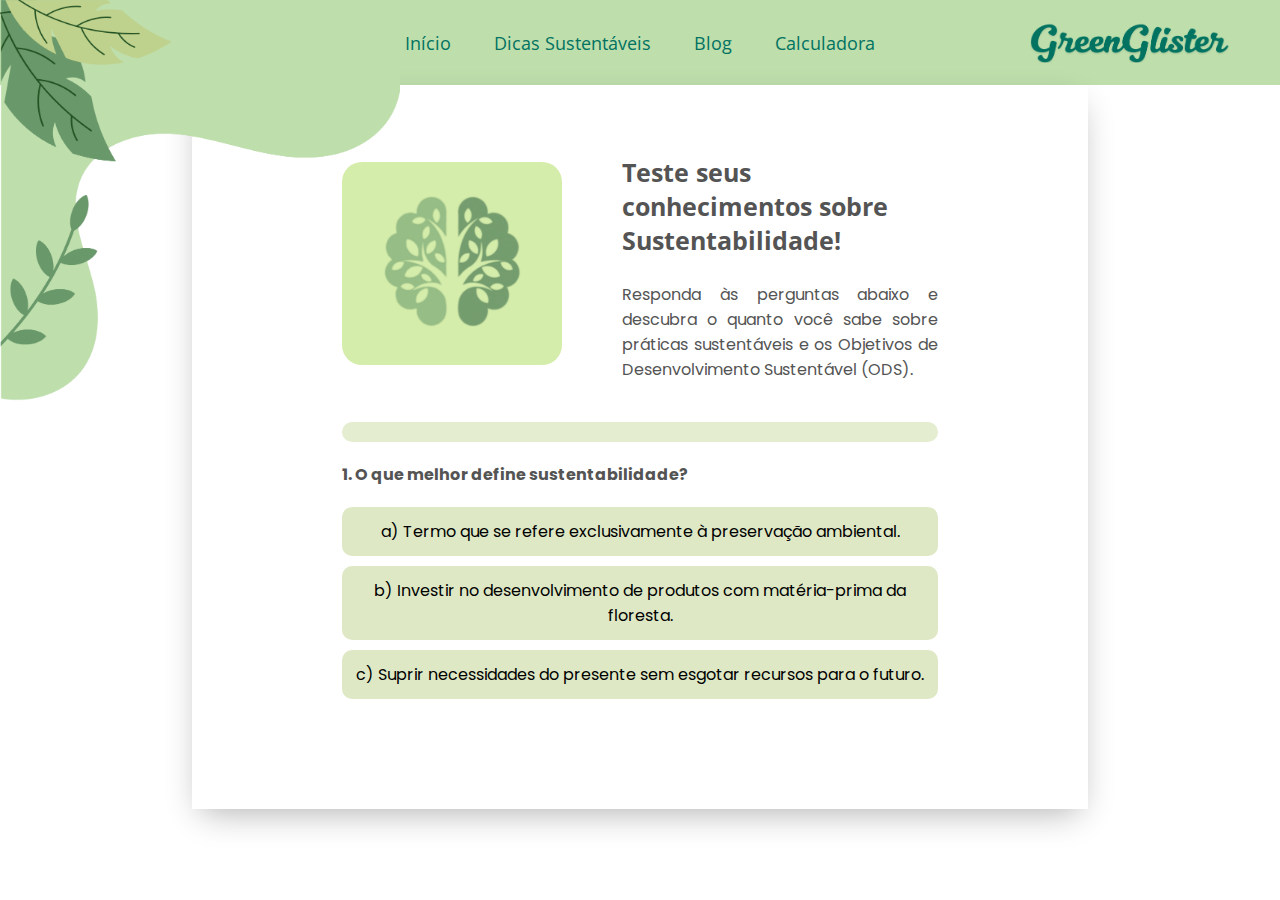
<file: quiz.html>
<!DOCTYPE html>
<html lang="pt-br">

<head>
    <meta charset="UTF-8">
    <meta name="viewport" content="width=device-width, initial-scale=1.0">
    <title>GreenGlister</title>
    <link rel="shortcut icon" href="imgs/favicon.png" type="image/x-icon">
    <link rel="stylesheet" href="styles/reset.css">
    <link rel="stylesheet" href="styles/header.css">
    <link rel="stylesheet" href="styles/quiz.css">
</head>

<body>
    <img src="imgs/onda-sup.png" class="onda-sup">
    <header>
        <nav>
            <a href="index.html" class="link-nav">Início</a>
            <a href="dicas.html" class="link-nav">Dicas Sustentáveis</a>
            <a href="blog.html" class="link-nav">Blog</a>
            <a href="calc.html" class="link-nav">Calculadora</a>
        </nav>
        <img src="imgs/logo.png" alt="logo" class="logo"> <!--Logo-->
    </header>

    <main>
        <section class="sobre-nos">
            <div class="img-texto">
                <img src="imgs/quiz.png" alt="quiz" class="img-quiz">
                <div>
                    <h1>Teste seus conhecimentos sobre Sustentabilidade!</h1> <br>
                    <p>Responda às perguntas abaixo e descubra o quanto você sabe sobre práticas sustentáveis e os
                        Objetivos de Desenvolvimento Sustentável (ODS).</p>
                </div>
            </div>
        </section>

        <div class="container-progresso">
            <div class="barra-progresso" id="barraProgresso"></div>
        </div>

        <section>
            <div id="quiz">
                <!-- Questões serão carregadas aqui -->
            </div>
            <div class="resultado" id="resultado"></div>
        </section>
    </main>
</body>
<script src="scripts/quiz.js"></script>

</html>
</file>
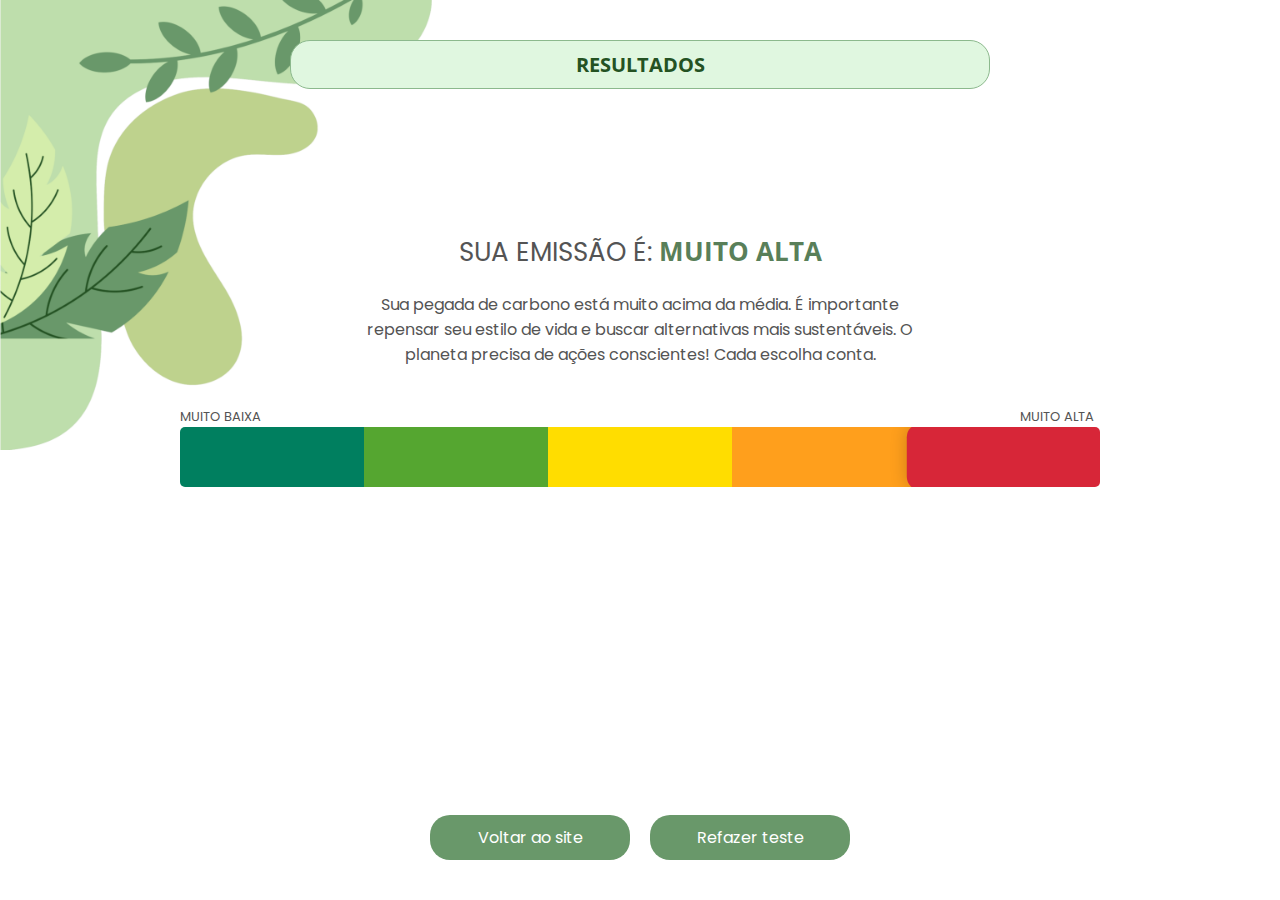
<file: resultado.html>
<!DOCTYPE html>
<html lang="pt-BR">

<head>
    <meta charset="UTF-8">
    <title>Resultados</title>
    <link rel="stylesheet" href="styles/reset.css">
    <link rel="stylesheet" href="styles/resultado.css">
</head>

<body>
    <img src="imgs/img-resultados.png" class="onda-sup">
    <h1 class="titulo">RESULTADOS</h1>
    <section class="resultado">
        <h2 class="txt-classificacao">SUA EMISSÃO É: <span id="nivel-emissao" class="txt-resultado">---</span></h2>
        <p id="mensagem-emissao"></p>

        <span class="esq">MUITO BAIXA</span>
        <span class="dir">MUITO ALTA</span>
        <div class="barra-emissao">
            <div class="faixa faixa-1"></div>
            <div class="faixa faixa-2"></div>
            <div class="faixa faixa-3"></div>
            <div class="faixa faixa-4"></div>
            <div class="faixa faixa-5"></div>
            <div id="seta"></div>
        </div>

    </section>
    <div class="botoes">
        <button><a href="index.html">Voltar ao site</a></button>
        <button><a href="calc.html">Refazer teste</a></button>
    </div>

    <script src="scripts/resultado.js"></script>
</body>

</html>
</file>
<file: header.css>
@charset "UTF-8";

@import url('https://fonts.googleapis.com/css2?family=Open+Sans:ital,wght@0,300..800;1,300..800&display=swap');

/*Header*/

header {
    background-color: #bedeac;
    display: flex;
    justify-content: space-evenly;
    padding: 30px;
    font-family: "Open Sans", sans-serif;
    color: #027361;
    height: 85px;
}

nav {
    display: flex;
    width: 555px;
    align-items: center;
    justify-content: space-evenly;
}

img.logo {
    width: 200px;
    right: 50px;
    align-self: center;
    position: absolute;
    z-index: 2;
}

nav a{
    text-decoration: none;
    font-size: 18px;
}

nav a.atual {
    font-weight: 700;
}

nav a.link-nav:hover{
    background-color: #b5d3a5;
    padding: 7px;
    border-radius: 5px;
    transition: 0.3s;
}
</file>
<file: style.css>
@charset "UTF-8";

@import url('https://fonts.googleapis.com/css2?family=Open+Sans:ital,wght@0,300..800;1,300..800&display=swap');

@import url('https://fonts.googleapis.com/css2?family=Poppins:ital,wght@0,100;0,200;0,300;0,400;0,500;0,600;0,700;0,800;0,900;1,100;1,200;1,300;1,400;1,500;1,600;1,700;1,800;1,900&display=swap');


/*font-family: "Poppins", sans-serif;*/
/*font-family: "Open Sans", sans-serif;*/

main {
    width: 70%;
    margin: auto;
    box-shadow:0px 12px 32px -9px rgba(0, 0, 0, 0.315);
    padding: 150px;
    height: 1650px;
}

header a{
    position: relative;
}

h1 {
    font-family: "Open Sans", sans-serif;
    color: #545454;
    font-size: 20px;
}

p{
    font-family: "Poppins", sans-serif;
    font-size: 14px;
    color: #545454;
    text-align: justify;
}

h2{
    color: #245223;
    font-size: 16px;
    font-family: "Open Sans", sans-serif;
    text-align: center;
}

section{
    margin-bottom: 40px;
}

.container-img-texto{
    display: flex;
    justify-content: space-evenly;
    align-items: center;
    margin-top: 30px;
    margin-bottom: 30px;
}

a.img-texto{
    display: flex;
    flex-direction: column;
    align-items: center;
    width: 140px;
}

.img-home{
    width: 130px;
    border-radius: 20px;
    margin-bottom: 10px;
}

a.img-texto:hover{
    transform: scale(1.05);
    transition: 0.5s;
}

ul {
    padding-left: 21px;
    list-style: disc;
    font-family: "Poppins", sans-serif;
    font-size: 14px;
    color: #545454;
}

.onda-sup{
    position: absolute;
    top: 0;
    left: 0;
    width: 470px;
}

.onda-dir{
    position: absolute;
    top: 600px;
    right: 0;
    width: 250px;
}

.onda-inf {
    position: absolute;
    bottom: -1157px;
    left: 0;
    width: 100%;
}
</file>
<file: styles/header.css>
@charset "UTF-8";

@import url('https://fonts.googleapis.com/css2?family=Open+Sans:ital,wght@0,300..800;1,300..800&display=swap');

/*Header*/

header {
    background-color: #bedeac;
    display: flex;
    justify-content: space-evenly;
    padding: 30px;
    font-family: "Open Sans", sans-serif;
    color: #027361;
    height: 85px;
}

nav {
    display: flex;
    width: 555px;
    align-items: center;
    justify-content: space-evenly;
}

img.logo {
    width: 200px;
    right: 50px;
    align-self: center;
    position: absolute;
    z-index: 2;
}

nav a{
    text-decoration: none;
    font-size: 18px;
}

nav a.atual {
    font-weight: 700;
}

nav a.link-nav:hover{
    background-color: #b5d3a5;
    padding: 7px;
    border-radius: 5px;
    transition: 0.3s;
}

.onda-sup {
    position: absolute;
    top: -50;
    left: 0;
    width: 470px;
    z-index: 2;
}

@media screen and (min-width: 1300px) and (max-width: 1450px){
    .onda-sup {
        width: 410px;
    }
}

@media screen and (min-width: 1200px) and (max-width: 1300px){
    .onda-sup{
        width: 370px;
        left: -10px;
    }
}
</file>
<file: styles/blog.css>
@import url('https://fonts.googleapis.com/css2?family=Kaushan+Script&display=swap');

@import url('https://fonts.googleapis.com/css2?family=Open+Sans:ital,wght@0,300..800;1,300..800&display=swap');

@import url('https://fonts.googleapis.com/css2?family=Poppins:ital,wght@0,100;0,200;0,300;0,400;0,500;0,600;0,700;0,800;0,900;1,100;1,200;1,300;1,400;1,500;1,600;1,700;1,800;1,900&display=swap');

main {
    width: 70%;
    margin: auto;
    box-shadow: 0px 12px 32px -9px rgba(0, 0, 0, 0.315);
    padding: 145px 150px 150px 150px;
    position: relative;
    height: 2770px;
}

header a {
    position: relative;
}

h1 {
    font-family: "Open Sans", sans-serif;
    color: #545454;
    font-size: 20px;
}

p {
    font-family: "Poppins", sans-serif;
    font-size: 16px;
    color: #545454;
    text-align: justify;
}

section {
    margin-bottom: 40px;
}

.img-texto {
    display: flex;
    align-items: center;
    margin-bottom: 30px;
}

.img-texto h1 {
    margin-left: 60px;
    font-size: 25px;

}

.img-blog {
    width: 220px;
    border-radius: 20px;
    margin-bottom: 10px;
}

.nome-section {
    font-family: "Kaushan Script", cursive;
    color: #545454;
    font-size: 40px;
    text-align: center;
    margin-bottom: 30px;
}

.section-conteudos {
    left: 0;
    width: 100%;
    position: absolute;
    padding: 30px 150px 45px 150px;
}

.videos {
    background-color: #effeed;
    margin-bottom: 200px;
}

.iframes {
    display: flex;
    flex-wrap: wrap;
    justify-content: space-evenly;
    gap: 25px;
}

/*--------------------------artigo-----------------------------*/

.section-artigos {
    position: absolute;
    top: 1330px;
    padding: 30px 80px 35px 80px;
}

.artigos-container {
    display: flex;
    flex-wrap: wrap;
    justify-content: space-evenly;
    gap: 30px;
}

a.artigo {
    display: flex;
    width: 370px;
    gap: 20px;
}

.img-artigo:hover {
    transform: scale(1.05);
    transition: 0.3s;
    box-shadow: 0px 20px 40px -9px rgba(0, 0, 0, 0.315);
}

a.artigo p {
    font-size: 14px;
    text-align: left;
}

.nome-artigo {
    color: #545454;
    font-family: "Open Sans", sans-serif;
    font-size: 16px;
}

.img-artigo {
    height: 200px;
    box-shadow: 0px 12px 32px -9px rgba(0, 0, 0, 0.315);
}

/*---------------noticias---------------------*/

.section-noticias {
    position: absolute;
    top: 1965px;
    background-color: #effeed;
}

.noticias-container {
    display: flex;
    flex-wrap: wrap;
    justify-content: space-evenly;
    gap: 25px;
}

.img-noticia {
    width: 330px;
}

.img-noticia:hover {
    transform: scale(1.05);
    transition: 0.3s;
}


/*---------------------Ondas----------------------s*/

.onda-sup {
    position: absolute;
    top: -50;
    left: 0;
    width: 470px;
    z-index: 2;
}

#voltar {
    z-index: 2;
    position: absolute;
    right: 405px;
    top: 2820px;
    font-family: "Poppins", sans-serif;
    color: #8f8f8f;
    font-size: 14px;
}

/*======================================
              MEDIA QUERIES
========================================
*/
@media screen and (min-width: 1300px) and (max-width: 1440px) {

    main {
        padding: 130px 120px 120px 120px;
        height: 2600px;
    }

    .onda-sup {
        width: 410px;
    }

    .iframes {
        display: flex;
        flex-wrap: wrap;
        justify-content: space-between;
        gap: 20px;
    }

    .iframes iframe {
        flex: 1 1 calc(48% - 10px);
        max-width: 45%;
        height: 180px;
    }

    .section-conteudos {
        padding: 30px 110px 45px 110px;
    }

    .section-artigos {
        padding: 30px 90px 35px 90px;
    }

    .artigos-container {
        display: flex;
        flex-wrap: wrap;
    }

    .nome-artigo {
        font-size: 15px;
    }

    a.artigo{
        width: 350px;
    }

    a.artigo p {
        font-size: 13px;
    }

    .img-artigo {
        width: 130px;
    }

    .section-noticias{
        top: 1960px;
    }

    .noticias-container {
        display: flex;
        flex-wrap: wrap;
        justify-content: space-evenly;
    }

    .img-noticia {
        width: 300px;
    }

    #voltar {
        display: none;
    }
}
</file>
<file: styles/calc.css>
@import url('https://fonts.googleapis.com/css2?family=Kaushan+Script&display=swap');

@import url('https://fonts.googleapis.com/css2?family=Open+Sans:ital,wght@0,300..800;1,300..800&display=swap');

@import url('https://fonts.googleapis.com/css2?family=Poppins:ital,wght@0,100;0,200;0,300;0,400;0,500;0,600;0,700;0,800;0,900;1,100;1,200;1,300;1,400;1,500;1,600;1,700;1,800;1,900&display=swap');

main {
    font-family: "Poppins", sans-serif;
    width: 70%;
    margin: auto;
    box-shadow: 0px 12px 32px -9px rgba(0, 0, 0, 0.315);
    padding: 145px 150px 10px 150px;
    position: relative;
}

header a {
    position: relative;
}

h1 {
    font-family: "Open Sans", sans-serif;
    color: #545454;
    font-size: 20px;
}

p {
    font-family: "Poppins", sans-serif;
    font-size: 16px;
    color: #545454;
    text-align: justify;
}

section {
    margin-bottom: 40px;
}

.img-texto {
    display: flex;
    align-items: center;
    margin-bottom: 30px;
}

.img-texto h1 {
    margin-left: 60px;
    font-size: 25px;

}

.img-calc {
    width: 220px;
    border-radius: 20px;
    margin-bottom: 10px;
}

ul {
    padding-left: 21px;
    list-style: disc;
    font-family: "Poppins", sans-serif;
    font-size: 15px;
    color: #545454;
}

/*------------------Calculadora-------------------*/
.container-calc {
    display: flex;
    flex-wrap: wrap;
    gap: 20px 60px;
    justify-content: flex-start;
    margin-bottom: 50px;
    justify-content: center;
}

.container-calc .card-calc:nth-last-child(1):nth-child(odd) {
    margin-left: auto;
    margin-right: auto;
}

.card-calc {
    width: 350px;
    max-height: 280px;
    border-radius: 10px;
    border: 1px solid #599e10;
    background-color: #f3ffde;
}

.nome-secao {
    background-color: #e7fcc3;
    border-radius: 10px;
    padding: 7px;
    color: #245223;
    text-align: center;
    border: 1px solid #599e10;
    font-weight: normal;
    font-size: 20px;
    margin-bottom: 25px;
}

.nome-card {
    background-color: #e7fcc3;
    width: 100%;
    text-align: center;
    color: #245223;
    font-size: 18px;
    padding: 10px;
    border-radius: 10px 10px 0 0;
    font-weight: normal;
}

.icon-texto {
    margin: 30px;
    display: flex;
    align-items: center;
}

.icon-texto p {
    text-align: left;
}

.icon-texto img {
    height: 70px;
    margin-right: 20px;
}

select {
    display: block;
    margin: auto;
    width: 200px;
    background-color: #fff;
    border: 1px solid #599e10;
    padding: 8px;
    border-radius: 15px;
    margin-bottom: 30px;
}

.subir {
    margin-bottom: 10px;
}

.btn-calcular {
    display: block;
    margin: auto;
    background-color: #8cb98d;
    color: #fff;
    border: 1px solid #235122;
    padding: 8px 50px;
    border-radius: 15px;
    font-size: 16px;
    cursor: pointer;
}

.btn-calcular:hover {
    background-color: #599e10;
    transition: 0.3s;
    transform: scale(1.05);
}

/*---------------------Ondas----------------------*/

@media screen and (min-width: 1300px) and (max-width: 1450px) {
    main {
        padding: 145px 140px 10px 140px;
    }

    .card-calc {
        width: calc(50% - 30px);
        height: auto;
        max-height: none;
    }

    .subir {
        margin-bottom: 10px;
    }
}

@media screen and (min-width: 1200px) and (max-width: 1300px) {
    main {
        padding: 145px 135px 10px 135px;
    }

    .card-calc {
        width: calc(50% - 30px);
        height: auto;
        max-height: none;
    }

    .subir {
        margin-bottom: 10px;
    }

    .icon-texto p {
        font-size: 0.9em;
    }
}
</file>
<file: styles/quiz.css>
@charset "UTF-8";

@import url('https://fonts.googleapis.com/css2?family=Open+Sans:ital,wght@0,300..800;1,300..800&display=swap');

@import url('https://fonts.googleapis.com/css2?family=Poppins:ital,wght@0,100;0,200;0,300;0,400;0,500;0,600;0,700;0,800;0,900;1,100;1,200;1,300;1,400;1,500;1,600;1,700;1,800;1,900&display=swap');


/*font-family: "Poppins", sans-serif;*/
/*font-family: "Open Sans", sans-serif;*/

body{
    overflow-y: hidden;
}

main {
    width: 70%;
    margin: auto;
    box-shadow: 0px 12px 32px -9px rgba(0, 0, 0, 0.315);
    padding: 70px 150px;
    font-family: "Poppins", sans-serif;
    color: #545454;
}

header a {
    position: relative;
}

h1 {
    font-family: "Open Sans", sans-serif;
    color: #545454;
    font-size: 20px;
}

p {
    font-family: "Poppins", sans-serif;
    font-size: 16px;
    color: #545454;
    text-align: justify;
}

section {
    margin-bottom: 40px;
}

.img-texto {
    display: flex;
    align-items: center;
    margin-bottom: 30px;
}

.img-texto h1 {
    margin-left: 60px;
    font-size: 25px;
}

.img-texto p {
    margin-left: 60px;
}

.img-quiz {
    width: 220px;
    border-radius: 20px;
    margin-bottom: 10px;
}

/*----------------Quiz--------------------*/

.question {
    margin-bottom: 20px;
}

.opcoes button {
    display: block;
    width: 100%;
    margin: 10px 0;
    padding: 12px;
    border: none;
    border-radius: 10px;
    background: #dee8c5;
    cursor: pointer;
    font-size: 16px;
}

.opcoes button.certa {
    background-color: #c8e6c9;
}

.opcoes button.errada {
    background-color: #ffcdd2;
}

.container-progresso {
    background-color: #e5edd1;
    border-radius: 20px;
    overflow: hidden;
    margin-bottom: 20px;
}

.barra-progresso {
    height: 20px;
    background-color: #aacd93;
    width: 0%;
}

.resultado h2 {
    font-family: "Poppins", sans-serif;
    font-size: 20px;
    font-weight: bold;
    color: #545454;
    margin-bottom: 10px;
}

.resultado p {
    font-family: "Poppins", sans-serif;
    font-size: 16px;
    color: #545454;
    margin-bottom: 30px;
}

.resultado a{
    display: block;
    width: 175px;
    margin: auto;
    background-color: #d5edab;
    color: #235122;
    border-radius: 20px;
    padding: 10px 30px;
    font-size: 16px;
    cursor: pointer;
    font-weight: bold;
}

/*---------------------Ondas----------------------s*/

.onda-sup {
    position: absolute;
    top: 0;
    left: 0;
    width: 400px;
}
</file>
<file: styles/resultado.css>
@import url('https://fonts.googleapis.com/css2?family=Kaushan+Script&display=swap');

@import url('https://fonts.googleapis.com/css2?family=Open+Sans:ital,wght@0,300..800;1,300..800&display=swap');

@import url('https://fonts.googleapis.com/css2?family=Poppins:ital,wght@0,100;0,200;0,300;0,400;0,500;0,600;0,700;0,800;0,900;1,100;1,200;1,300;1,400;1,500;1,600;1,700;1,800;1,900&display=swap');

body{
    display: flex;
    justify-content: center;
    align-items: center;
    width: 100vw;
    height: 90vh;
}

p {
    font-family: "Poppins", sans-serif;
    font-size: 16px;
    color: #545454;
    text-align: justify;
}

.resultado{
    margin-top: -150px;
}

.titulo{
    top: 0;
    margin-top: 40px;
    position: absolute;
    width: 700px;
    text-align: center;
    border-radius: 20px;
    border: 1px solid #8cb98d;
    font-family: "Open Sans", sans-serif;
    color: #245223;
    font-size: 20px;
    background-color: #e0f7e0;
    padding: 10px;
}

.txt-classificacao{
    font-family: "Poppins", sans-serif;
    font-size: 26px;
    color: #545454;
    font-weight: 400;
    text-align: center;
    margin-top: 60px;
}

.txt-resultado{
    font-family: "Open Sans", sans-serif;
    font-size: 26px;
    color: #597f59;
    font-weight: bold;
}

#mensagem-emissao{
    font-family: "Poppins", sans-serif;
    width: 550px;
    margin: 20px auto 40px auto;
    font-size: 16px;
    color: #545454;
    text-align: center;
}

.esq{
    font-family: "Poppins", sans-serif;
    font-size: 13px;
    color: #545454;
}

.dir{
    font-family: "Poppins", sans-serif;
    font-size: 13px;
    color: #545454;
    margin-left: 755px;
}

.barra-emissao {
  position: relative;
  display: flex;
  width: 920px;
  height: 60px;
  margin: auto;
  border-radius: 5px;
  overflow: hidden;
}

.faixa {
  flex: 1;
}

.faixa-1 { background: #007F5F; }
.faixa-2 { background: #55A630; }
.faixa-3 { background: #FFDD00; }
.faixa-4 { background: #FF9F1C; }
.faixa-5 { background: #D72638; }

#seta {
   position: absolute;
  top: -20px;
  width: 0;
  height: 0;
  border-left: 10px solid transparent;
  border-right: 10px solid transparent;
  border-bottom: 20px solid #000;
}

.botoes {
    display: flex;
    justify-content: center;
    gap: 20px;
    position: absolute;
    bottom: 0;
    margin: 40px;
}

.botoes button{
    width: 200px;
    background-color: #69986a;
    border-radius: 20px;
    padding: 10px;
    font-family: "Poppins", sans-serif;
    color: #fff;
}

.botoes button:hover{
    background-color: #4f7a4f;
}

.faixa.destacar {
    outline: none; 
    border-radius: 12px;
    box-shadow: 0 0 15px rgba(0, 0, 0, 0.2); 
    transform: scale(1.1); 
    z-index: 1; 
    transition: transform 0.3s ease, box-shadow 0.3s ease;
}

.faixa.destacar:hover {
    transform: scale(1.2); 
    box-shadow: 0 0 25px rgba(0, 0, 0, 0.3); 
}

.onda-sup {
    position: absolute;
    top: 0;
    left: 0;
    width: 450px;
    z-index: -1;
}

.co2{
    position: absolute;
    bottom: 30px;
    right: 10px;
    width: 250px;
    z-index: -1;
}

@media screen and (min-width: 1300px) and (max-width: 1450px){
    .onda-sup{
        width: 330px;
    }

    .co2{
        width: 200px;
    }
}
</file>
